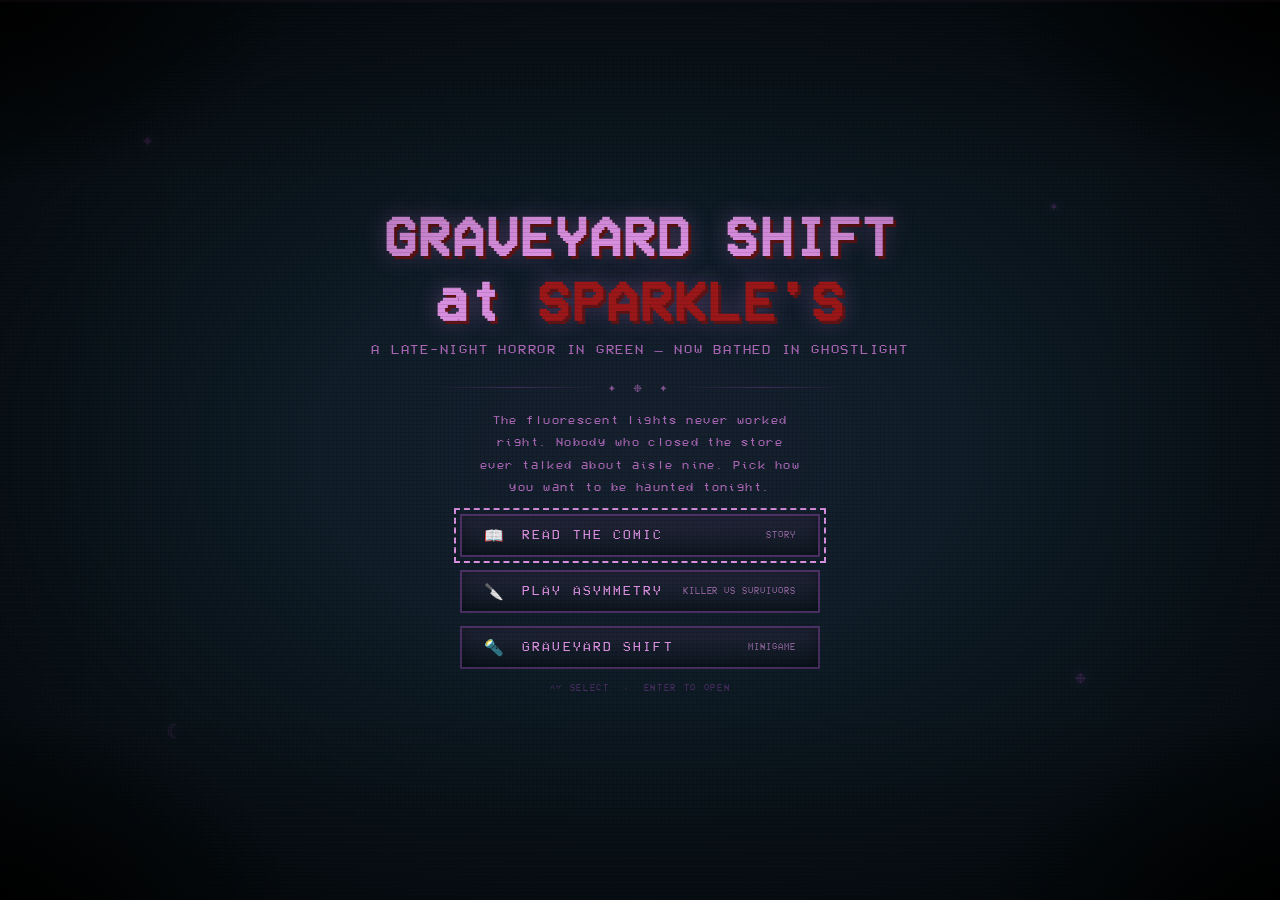
<file: index.html>
<!DOCTYPE html>
<html lang="en">
<head>
<meta charset="UTF-8">
<meta name="viewport" content="width=device-width, initial-scale=1.0">
<title>Graveyard Shift at Sparkle's</title>
<link rel="icon" href="data:image/svg+xml,<svg xmlns='http://www.w3.org/2000/svg' viewBox='0 0 16 16'><text y='14' font-size='14'>%F0%9F%92%80</text></svg>">
<link rel="stylesheet" href="style.css">
<style>
/* ── index landing: GSaS haunted-lavender twist ── */
.title-main {
  font-size: clamp(1.5rem, 5.2vw, 3.4rem);
  text-shadow: 3px 3px 0 var(--accent-dk), 0 0 22px rgba(var(--glow), 0.45);
  margin-bottom: 0.1em;
}
.title-main .spark { color: var(--accent); }
.title-sub { opacity: 0.85; margin-bottom: 0.4em; }
.tagline {
  font-family: var(--font);
  font-size: clamp(0.5rem, 1vw, 0.74rem);
  color: var(--gb2);
  letter-spacing: 0.12em;
  max-width: 46ch;
  line-height: 1.9;
  text-align: center;
  opacity: 0.78;
  margin-bottom: 0.4em;
  animation: fadein 1.6s ease both;
}

/* Menu of routes */
.menu {
  display: flex;
  flex-direction: column;
  gap: 0.85em;
  margin-top: 0.6em;
  width: min(86vw, 360px);
  animation: fadein 2s ease both;
}
.menu .gs-btn { justify-content: space-between; width: 100%; }
.menu .gs-btn .ico { font-size: 1.2em; }
.menu .gs-btn .lbl { flex: 1; text-align: left; margin-left: 0.6em; }

.footnote {
  margin-top: 1.6em;
  font-family: var(--font);
  font-size: clamp(0.4rem, 0.8vw, 0.58rem);
  color: var(--gb1);
  letter-spacing: 0.18em;
  text-transform: uppercase;
  opacity: 0.7;
  animation: fadein 2.4s ease both;
}
</style>
</head>
<body>

<div id="screen">
  <div class="gb-grid"></div>

  <!-- decorative frame corners -->
  <span class="corner tl"></span>
  <span class="corner tr"></span>
  <span class="corner bl"></span>
  <span class="corner br"></span>

  <!-- drifting decorative glyphs -->
  <span class="float-glyph" style="top:14%;left:11%;font-size:1.4rem;animation-delay:0s">✦</span>
  <span class="float-glyph" style="top:74%;left:84%;font-size:1.1rem;animation-delay:1.4s">❉</span>
  <span class="float-glyph" style="top:22%;left:82%;font-size:0.9rem;animation-delay:2.7s">✶</span>
  <span class="float-glyph" style="top:80%;left:13%;font-size:1.2rem;animation-delay:3.6s">☾</span>

  <div class="screen-content">
    <h1 class="title-main">GRAVEYARD&nbsp;SHIFT<br>at&nbsp;<span class="spark">SPARKLE'S</span></h1>
    <p class="title-sub">A late-night horror in green&nbsp;—&nbsp;now bathed in ghostlight</p>

    <div class="rune-divider">✦ ❉ ✦</div>

    <p class="tagline">The fluorescent lights never worked right. Nobody who closed the
      store ever talked about aisle nine. Pick how you want to be haunted tonight.</p>

    <nav class="menu">
      <a class="gs-btn" href="page1.html">
        <span class="ico">📖</span><span class="lbl">Read the Comic</span><span class="kbd-hint">STORY</span>
      </a>
      <a class="gs-btn" href="asymmetry.html">
        <span class="ico">🔪</span><span class="lbl">Play Asymmetry</span><span class="kbd-hint">KILLER vs SURVIVORS</span>
      </a>
      <a class="gs-btn" href="minigame.html">
        <span class="ico">🔦</span><span class="lbl">Graveyard Shift</span><span class="kbd-hint">MINIGAME</span>
      </a>
    </nav>

    <p class="footnote">↑↓ select &nbsp;·&nbsp; Enter to open</p>
  </div>

  <div class="crt-scanlines"></div>
  <div class="crt-vignette"></div>
  <div class="crt-bevel"></div>
  <div class="crt-corners"></div>
  <div class="crt-hline"></div>
</div>

<canvas id="debris-canvas"></canvas>
<div id="cursor-layer"></div>

<script src="main.js"></script>
<script>
/* Keyboard navigation for the menu — more user-friendly */
(function () {
  const items = Array.from(document.querySelectorAll('.menu .gs-btn'));
  if (!items.length) return;
  let idx = 0;
  function focus(i) {
    idx = (i + items.length) % items.length;
    items[idx].focus();
  }
  focus(0);
  document.addEventListener('keydown', e => {
    if (e.key === 'ArrowDown') { e.preventDefault(); focus(idx + 1); }
    else if (e.key === 'ArrowUp') { e.preventDefault(); focus(idx - 1); }
    else if (e.key === 'Enter') { const a = items[idx]; if (a) a.click(); }
  });
})();
</script>
</body>
</html>
</file>
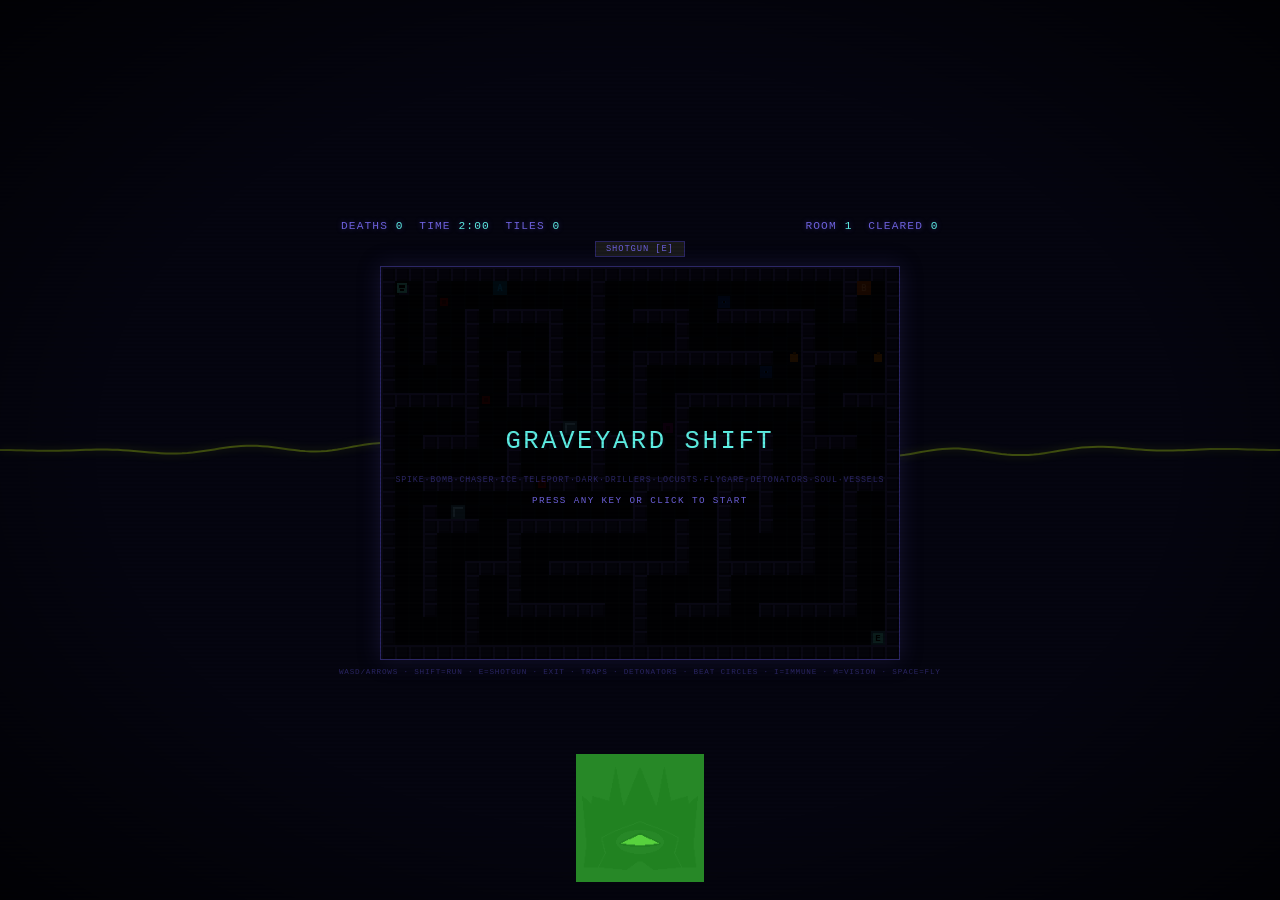
<file: minigame.html>
<!DOCTYPE html>
<html lang="en">
<head>
<meta charset="UTF-8">
<meta name="viewport" content="width=device-width, initial-scale=1.0">
<title>Graveyard Shift</title>
<link rel="icon" href="data:image/svg+xml,<svg xmlns='http://www.w3.org/2000/svg' viewBox='0 0 16 16'><text y='14' font-size='14'>%F0%9F%92%80</text></svg>">
<style>
:root {
  /* ── GoP neon-pixel twist: indigo + cyan glow on void black ── */
  --gb0:#07060f;--gb1:#2c2766;--gb2:#6f63e0;--gb3:#5ef0e6;--gb4:#b8eef0;
  --accent:#ff4fa3;--accent-dk:#7a1d4e;--glow:94,240,230;
  --font:'Courier New','Lucida Console',monospace;
}
*{box-sizing:border-box;margin:0;padding:0;}
body{background:#050510;overflow:hidden;width:100vw;height:100vh;display:flex;align-items:center;justify-content:center;user-select:none;}
#screen{position:relative;width:100vw;height:100vh;overflow:hidden;display:flex;align-items:center;justify-content:center;}
#game-wrap{position:relative;display:flex;flex-direction:column;align-items:center;gap:6px;z-index:5;}
#hud{width:100%;display:flex;justify-content:space-between;align-items:center;font-family:var(--font);font-size:clamp(0.45rem,1.1vw,0.7rem);letter-spacing:0.1em;color:var(--gb2);text-shadow:0 0 5px var(--gb1);padding:0 2px;}
#hud-left{display:flex;gap:1.4em;align-items:center;}
#hud-right{display:flex;gap:1.4em;}
#hud span{color:var(--gb3);}
#hud .danger{color:#ff4444!important;animation:pulse 0.5s ease-in-out infinite;}
#hud .dark-warn{color:#4488bb!important;animation:pulse 0.8s ease-in-out infinite;}
@keyframes pulse{0%,100%{opacity:1}50%{opacity:0.4}}
#top-bar{position:relative;width:100%;display:flex;justify-content:center;align-items:center;height:22px;}
#btn-shotgun{
  font-family:var(--font);font-size:0.55rem;letter-spacing:0.1em;
  background:#1a1a1a;color:var(--gb2);border:1px solid var(--gb1);
  padding:2px 10px;cursor:pointer;transition:background 0.15s,color 0.15s;
  text-transform:uppercase;
}
#btn-shotgun:hover{background:var(--gb1);color:#000;}
#btn-shotgun.active{background:var(--gb2);color:#000;box-shadow:0 0 8px var(--gb2);}
#canvas-wrap{position:relative;line-height:0;border:1px solid var(--gb1);box-shadow:0 0 20px rgba(44,39,102,0.4),inset 0 0 8px rgba(0,0,0,0.8);}
#game-canvas{display:block;image-rendering:pixelated;image-rendering:crisp-edges;cursor:none;}
#ui-layer{position:absolute;inset:0;pointer-events:none;overflow:visible;z-index:15;}
#overlay{position:absolute;inset:0;display:flex;flex-direction:column;align-items:center;justify-content:center;gap:0.8em;background:rgba(0,0,0,0.88);z-index:20;}
#overlay.hidden{display:none;}
#overlay-title{font-family:var(--font);font-size:clamp(0.8rem,2.5vw,1.6rem);color:var(--gb3);text-align:center;letter-spacing:0.1em;text-shadow:2px 2px 0 var(--gb0);line-height:1.3;}
#overlay-sub{font-family:var(--font);font-size:clamp(0.38rem,0.9vw,0.58rem);color:var(--gb2);letter-spacing:0.15em;text-transform:uppercase;animation:blink 1.1s step-end infinite;}
#overlay-stats{font-family:var(--font);font-size:clamp(0.35rem,0.8vw,0.52rem);color:var(--gb1);letter-spacing:0.1em;text-align:center;margin-top:0.3em;line-height:1.8;}
@keyframes blink{0%,100%{opacity:0.8}50%{opacity:0}}
#controls{font-family:var(--font);font-size:clamp(0.32rem,0.7vw,0.48rem);color:var(--gb1);letter-spacing:0.1em;text-align:center;line-height:1.7;}
.crt-scanlines{position:fixed;inset:0;pointer-events:none;z-index:50;background:repeating-linear-gradient(0deg,transparent,transparent 2px,rgba(0,0,0,0.08) 2px,rgba(0,0,0,0.08) 4px);}
.crt-vignette{position:fixed;inset:0;pointer-events:none;z-index:49;background:radial-gradient(ellipse at center,transparent 60%,rgba(0,0,0,0.7) 100%);}

/* ═══ BIG BOARD TIMER (< 1 minute warning) ═══ */
#board-timer{
  position:absolute;inset:0;display:flex;align-items:center;justify-content:center;
  pointer-events:none;z-index:18;opacity:0;transition:opacity 0.8s ease;
}
#board-timer.visible{opacity:1;}
#board-timer-text{
  font-family:var(--font);font-weight:bold;
  font-size:clamp(2.5rem,8vw,6rem);
  letter-spacing:0.08em;
  text-shadow:0 0 40px currentColor, 0 0 80px currentColor;
  mix-blend-mode:screen;
}

/* Detonators */
.detonator{position:fixed;z-index:30;font-family:var(--font);pointer-events:auto;}
.detonator-inner{
  background:#1a0000;border:2px solid #ff3300;color:#ff6600;
  padding:6px 10px;font-size:0.6rem;letter-spacing:0.1em;cursor:pointer;
  text-align:center;min-width:64px;transition:background 0.1s;
  box-shadow:0 0 10px rgba(255,50,0,0.4);
}
.detonator-inner:hover{background:#330000;}
.detonator-timer{font-size:1.1rem;font-weight:bold;color:#ff2200;display:block;margin-top:2px;}
.detonator-timer.urgent{color:#fff;animation:pulse 0.3s ease-in-out infinite;}

/* Magician */
#magician-wrap{position:fixed;z-index:40;pointer-events:none;}
#magician-canvas{display:block;image-rendering:pixelated;}
#speech-wrap{position:fixed;pointer-events:auto;z-index:41;}
.speech-bubble{
  background:#fff;border:3px solid #000;border-radius:10px;
  padding:8px 12px;font-family:var(--font);font-size:0.65rem;
  color:#000;max-width:260px;line-height:1.5;position:relative;
  box-shadow:4px 4px 0 #000;
}
.speech-bubble::after{content:'';position:absolute;bottom:-14px;left:20px;border:7px solid transparent;border-top-color:#000;}
.speech-bubble::before{content:'';position:absolute;bottom:-10px;left:22px;border:5px solid transparent;border-top-color:#fff;z-index:1;}
.speech-bubble.wrong-flash{background:#ffcccc;}
.speech-input{width:100%;border:2px solid #333;border-radius:4px;padding:3px 6px;font-family:var(--font);font-size:0.65rem;margin-top:6px;outline:none;}
.speech-input:focus{border-color:#0066cc;}
.speech-submit{margin-top:4px;padding:3px 8px;font-family:var(--font);font-size:0.6rem;background:#000;color:#fff;border:none;cursor:pointer;border-radius:3px;}
.speech-submit:hover{background:#333;}
.extra-bubble{
  position:fixed;background:#fff;border:2px solid #000;border-radius:8px;
  padding:5px 8px;font-family:var(--font);font-size:0.5rem;color:#000;
  pointer-events:none;z-index:42;animation:bubblePop 0.3s ease-out forwards;
}
@keyframes bubblePop{0%{transform:scale(0);opacity:0}60%{transform:scale(1.2)}100%{transform:scale(1);opacity:1}}

/* Floating speech ellipsis bubbles */
.speech-dot-bubble{
  position:fixed;background:#fff;border:2px solid #000;border-radius:50%;
  pointer-events:none;z-index:41;
}
@keyframes floatBob{
  0%{transform:translateY(0px);}
  50%{transform:translateY(-5px);}
  100%{transform:translateY(0px);}
}

/* Corrupter */
#corrupter-layer{position:fixed;inset:0;pointer-events:none;z-index:35;overflow:hidden;}
.corrupter{position:absolute;width:28px;height:28px;margin:-14px 0 0 -14px;pointer-events:none;border:2px solid #1a001a;box-shadow:inset -3px -3px 0 rgba(0,0,0,0.4);image-rendering:pixelated;}
.corr-eye{position:absolute;top:7px;width:5px;height:5px;background:#000;}

/* Shotgun cursor */
#shotgun-cursor{position:fixed;pointer-events:none;z-index:60;display:none;}

/* Wrong bubbles overlay */
#wrong-bubbles{position:fixed;inset:0;pointer-events:none;z-index:43;}

/* Waveform visualizer */
#waveform{position:fixed;left:0;top:50%;transform:translateY(-50%);width:100vw;height:38vh;pointer-events:none;z-index:0;opacity:0.5;}

/* Frame transform origin for camera bop/swing */
#game-wrap{will-change:transform;transform-origin:center center;}

/* ═══ HEALTH STATION HUD ═══ */
#health-station-wrap{
  position:fixed;
  bottom:18px;
  left:50%;
  transform:translateX(-50%);
  z-index:60;
  pointer-events:none;
  display:flex;
  flex-direction:column;
  align-items:center;
  /* Back sprite never bobs, handled via JS transform for swing-only */
}
#hs-canvas{
  display:block;
  image-rendering:pixelated;
  image-rendering:crisp-edges;
}

/* OSU beat circles */
.osu-circle{position:fixed;width:46px;height:46px;margin:-23px 0 0 -23px;pointer-events:auto;cursor:pointer;z-index:32;}
.osu-circle .osu-body{position:absolute;inset:0;border-radius:50%;border:3px solid #00e0ff;background:radial-gradient(circle,rgba(0,224,255,0.22),rgba(0,224,255,0.05));box-shadow:0 0 10px rgba(0,224,255,0.5);}
.osu-circle .osu-num{position:absolute;inset:0;display:flex;align-items:center;justify-content:center;font-family:var(--font);font-weight:bold;font-size:1rem;color:#aef6ff;text-shadow:0 0 4px #007a8a;}
.osu-circle .osu-approach{position:absolute;left:50%;top:50%;width:46px;height:46px;margin:-23px 0 0 -23px;border-radius:50%;border:3px solid #ffffff;opacity:0.9;}
.osu-circle.hit .osu-body{border-color:#7CFC00;box-shadow:0 0 16px #7CFC00;}
.osu-circle.miss .osu-body{border-color:#ff2200;box-shadow:0 0 16px #ff2200;}
@keyframes osuPop{0%{transform:scale(1);opacity:1}100%{transform:scale(1.6);opacity:0}}
.osu-circle.resolved{animation:osuPop 0.25s ease-out forwards;}

/* Rainbow overlay */
#rainbow-overlay{
  position:absolute;inset:0;pointer-events:none;z-index:16;
  opacity:0;transition:opacity 0.5s;mix-blend-mode:color;
}

/* Shadow Hands */
#shadow-hands-layer{
  position:fixed;inset:0;pointer-events:none;z-index:45;overflow:hidden;
}
#hand-left,#hand-right{
  position:absolute;
  top:50%;
  image-rendering:pixelated;
  image-rendering:crisp-edges;
  pointer-events:none;
  /* transform set by JS */
}
#hand-left{
  left:0;
  transform-origin:left center;
}
#hand-right{
  right:0;
  transform-origin:right center;
}
</style>
</head>
<body>
<canvas id="waveform"></canvas>
<div id="screen">
  <div id="game-wrap">
    <div id="hud">
      <div id="hud-left">
        <div>DEATHS&nbsp;<span id="hud-deaths">0</span></div>
        <div>TIME&nbsp;<span id="hud-time">2:00</span></div>
        <div>TILES&nbsp;<span id="hud-steps">0</span></div>
      </div>
      <div id="hud-right">
        <div id="hud-soul-status" style="display:none">SOUL</div>
        <div id="hud-dark-status" style="display:none">DARK&nbsp;<span id="hud-dark-time">0</span></div>
        <div>ROOM&nbsp;<span id="hud-room">1</span></div>
        <div>CLEARED&nbsp;<span id="hud-cleared">0</span></div>
      </div>
    </div>
    <div id="top-bar">
      <button id="btn-shotgun">SHOTGUN [E]</button>
    </div>
    <div id="canvas-wrap">
      <canvas id="game-canvas"></canvas>
      <div id="ui-layer"></div>
      <!-- Big board timer for <1 minute warning -->
      <div id="board-timer"><span id="board-timer-text">1:00</span></div>
      <!-- Rainbow overlay -->
      <canvas id="rainbow-overlay"></canvas>
      <div id="overlay">
        <div id="overlay-title">GRAVEYARD SHIFT</div>
        <div id="overlay-stats"></div>
        <div id="overlay-sub">PRESS ANY KEY OR CLICK TO START</div>
      </div>
    </div>
    <div id="controls">WASD/ARROWS · SHIFT=RUN · E=SHOTGUN · EXIT · TRAPS · DETONATORS · BEAT CIRCLES · I=IMMUNE · M=VISION · SPACE=FLY</div>
  </div>
  <div class="crt-scanlines"></div>
  <div class="crt-vignette"></div>
</div>

<!-- Health Station HUD (fixed, bottom center) -->
<div id="health-station-wrap">
  <canvas id="hs-canvas" width="128" height="128"></canvas>
</div>

<!-- Shadow Hands Layer -->
<div id="shadow-hands-layer">
  <img id="hand-left" src="Sprites/HandLeft.png" alt="">
  <img id="hand-right" src="Sprites/HandRIght.png" alt="">
</div>

<!-- Magician DOM -->
<div id="magician-wrap" style="display:none">
  <canvas id="magician-canvas" width="100" height="100"></canvas>
</div>
<div id="speech-wrap"></div>

<!-- Corrupter layer -->
<div id="corrupter-layer"></div>

<!-- Wrong bubbles layer -->
<div id="wrong-bubbles"></div>

<!-- Shotgun cursor -->
<canvas id="shotgun-cursor" width="96" height="96"></canvas>

<script>
(function(){
'use strict';

const DEBUG = true;
const LOG_PREFIX = '[GS]';
function dbg(...args){  if(DEBUG) console.debug(LOG_PREFIX,...args); }
function info(...args){ if(DEBUG) console.info(LOG_PREFIX,...args); }
function warn(...args){ console.warn(LOG_PREFIX,...args); }
function err(...args){  console.error(LOG_PREFIX,...args); }

dbg('Graveyard Shift initializing...');

/* ══ MUSIC ══ */
let musicTracks = [];
let musicIdx = 0;
let currentAudio = null;
let musicStarted = false;

async function fetchTrackList() {
  const candidates = [];
  for(let i=1;i<=20;i++){
    candidates.push(`music/${i}.mp3`);
    candidates.push(`music/${String(i).padStart(2,'0')}.mp3`);
  }
  const lmsNames = ['LMSAssault','LMSBrawler','LMSCommander','LMSEngineer','LMSEscapee','LMSGolfer','LMSMedic','LMSRecon','LMSSniper','LMSTrapmaker'];
  lmsNames.forEach(n => candidates.push(`music/${n}.mp3`));
  ['BM1','BM2','BM3','BM4','BM5','track1','track2','track3'].forEach(n=>{ candidates.push(`music/${n}.mp3`); });
  const seen = new Set();
  const unique = candidates.filter(c=>{ if(seen.has(c)) return false; seen.add(c); return true; });
  const valid = [];
  const checks = unique.map(async(url)=>{
    try{ const r = await fetch(url,{method:'HEAD'}); if(r.ok) valid.push(url); } catch(e){}
  });
  await Promise.all(checks);
  valid.sort((a,b)=>{ const na=a.split('/').pop(); const nb=b.split('/').pop(); return na.localeCompare(nb,undefined,{numeric:true}); });
  return valid;
}

async function initMusic(){
  if(musicStarted) return;
  musicStarted = true;
  if(audioCtx.state==='suspended') audioCtx.resume();
  musicTracks = await fetchTrackList();
  if(musicTracks.length===0) return;
  musicIdx = 0;
  playTrack(0);
}

function playTrack(i){
  if(i>=musicTracks.length){ if(musicTracks.length>0) playTrack(0); else currentAudio=null; return; }
  musicIdx = i;
  if(currentAudio){ currentAudio.onended=null; currentAudio.onerror=null; try{ currentAudio.pause(); }catch(e){} currentAudio.removeAttribute('src'); }
  const url = musicTracks[i];
  const a = new Audio(url);
  a.volume = 0.45; a.loop = false;
  let advanced=false;
  const advance=()=>{ if(advanced)return; advanced=true; a.onended=null; a.onerror=null; playTrack(i+1); };
  a.onended=()=>advance();
  a.onerror=()=>{ if(advanced)return; advance(); };
  currentAudio = a;
  activeTrackUrl = url;
  currentBPM = 120;
  cameraBeat.targetSwingAmt = 1.4;
  connectAnalyser(a);
  a.play().catch(e=>{});
  if(drumOnsets[url]===undefined) detectDrumOnsets(url);
}

/* ══ BPM / DRUM DETECTION ══ */
const audioCtx = new (window.AudioContext||window.webkitAudioContext)();
const drumOnsets = {};
let activeTrackUrl = null;
let currentBPM = 120;

const analyser = audioCtx.createAnalyser();
analyser.fftSize = 1024;
analyser.smoothingTimeConstant = 0.6;
analyser.connect(audioCtx.destination);
const waveformData = new Uint8Array(analyser.fftSize);
const mediaSources = new WeakSet();
function connectAnalyser(audioEl){
  if(mediaSources.has(audioEl)) return;
  try { const src = audioCtx.createMediaElementSource(audioEl); src.connect(analyser); mediaSources.add(audioEl); } catch(e){}
}

const cameraBeat = { swingPhase:0, swingAmt:0, targetSwingAmt:0, bobImpulse:0, zoomImpulse:0, bobAmt:0, zoomAmt:0 };

async function detectDrumOnsets(url){
  if(drumOnsets[url]==='pending') return;
  drumOnsets[url]='pending';
  try {
    const response = await fetch(url);
    const arrayBuffer = await response.arrayBuffer();
    const audioBuffer = await audioCtx.decodeAudioData(arrayBuffer);
    const sampleRate = audioBuffer.sampleRate;
    let mono;
    if(audioBuffer.numberOfChannels>=2){ const L=audioBuffer.getChannelData(0); const R=audioBuffer.getChannelData(1); mono=new Float32Array(L.length); for(let i=0;i<L.length;i++) mono[i]=(L[i]+R[i])*0.5; }
    else mono=audioBuffer.getChannelData(0).slice();
    const lpSize=Math.floor(sampleRate/200);
    const lp=new Float32Array(mono.length);
    let acc=0;
    for(let i=0;i<lpSize;i++) acc+=Math.abs(mono[i]);
    lp[0]=acc/lpSize;
    for(let i=1;i<mono.length-lpSize;i++){ acc+=Math.abs(mono[i+lpSize-1])-Math.abs(mono[i-1]); lp[i]=acc/lpSize; }
    const winSize=Math.floor(sampleRate*0.01);
    const energies=[];
    for(let i=0;i<lp.length-winSize;i+=winSize){ let e=0; for(let j=0;j<winSize;j++) e+=lp[i+j]*lp[i+j]; energies.push({e:e/winSize,t:i/sampleRate}); }
    const histLen=30, minGap=Math.floor(0.10/(winSize/sampleRate));
    const onsets=[]; let lastOnset=-999;
    for(let i=histLen;i<energies.length;i++){
      let avg=0,mx=0; for(let j=i-histLen;j<i;j++){avg+=energies[j].e;mx=Math.max(mx,energies[j].e);} avg/=histLen;
      const threshold=avg*1.55+mx*0.18;
      if(energies[i].e>threshold&&(i-lastOnset)>minGap){ onsets.push(energies[i].t); lastOnset=i; }
    }
    drumOnsets[url]=onsets;
    if(onsets.length>4){
      const iois=[]; for(let i=1;i<onsets.length;i++){ const d=onsets[i]-onsets[i-1]; if(d>0.2&&d<2.0) iois.push(d); }
      iois.sort((a,b)=>a-b);
      const medianIOI=iois[Math.floor(iois.length/2)]||0.5;
      let bpm=Math.round(60/medianIOI);
      while(bpm<60)bpm*=2; while(bpm>180)bpm/=2;
      if(url===activeTrackUrl) currentBPM=bpm;
    }
  } catch(e){ drumOnsets[url]=[]; }
}

const DRUM_LATENCY_OFFSET = -0.08;
function checkDrumHit(){
  if(!currentAudio||currentAudio.paused||!activeTrackUrl) return false;
  const onsets=drumOnsets[activeTrackUrl];
  if(!onsets||!onsets.length) return false;
  const t=currentAudio.currentTime - DRUM_LATENCY_OFFSET;
  const tolerance=0.055;
  let lo=0,hi=onsets.length-1;
  while(lo<hi){ const mid=(lo+hi)>>1; if(onsets[mid]<t-tolerance) lo=mid+1; else hi=mid; }
  return Math.abs(onsets[lo]-t)<tolerance;
}

function updateCameraBeat(dt){
  const beatsPerSec=(currentBPM||120)/60;
  cameraBeat.swingPhase=(cameraBeat.swingPhase+beatsPerSec*dt)%(Math.PI*2);
  const k=1-Math.exp(-3*dt);
  cameraBeat.swingAmt+=(cameraBeat.targetSwingAmt-cameraBeat.swingAmt)*k;
  if(checkDrumHit()){ cameraBeat.bobImpulse=8; cameraBeat.zoomImpulse=0.02; }
  const decayK=1-Math.exp(-18*dt);
  cameraBeat.bobAmt+=(cameraBeat.bobImpulse-cameraBeat.bobAmt)*decayK;
  cameraBeat.zoomAmt+=(cameraBeat.zoomImpulse-cameraBeat.zoomAmt)*decayK;
  cameraBeat.bobImpulse*=Math.exp(-22*dt);
  cameraBeat.zoomImpulse*=Math.exp(-22*dt);
}

const gameWrap=document.getElementById('game-wrap');
function applyCameraTransform(){
  const bob=cameraBeat.bobAmt;
  const swing=Math.sin(cameraBeat.swingPhase)*cameraBeat.swingAmt*0.9;
  const zoom=1+cameraBeat.zoomAmt;
  gameWrap.style.transform=`translateY(${bob.toFixed(2)}px) rotate(${swing.toFixed(3)}deg) scale(${zoom.toFixed(4)})`;
}

/* ══ WAVEFORM VISUALIZER ══ */
const waveCanvas=document.getElementById('waveform');
const waveCtx=waveCanvas.getContext('2d');
function resizeWaveform(){ waveCanvas.width=window.innerWidth; waveCanvas.height=Math.round(window.innerHeight*0.38); }
resizeWaveform();
window.addEventListener('resize',resizeWaveform);
let waveSynthPhase=0;
function drawWaveform(dt){
  const W=waveCanvas.width,H=waveCanvas.height,mid=H/2;
  waveCtx.clearRect(0,0,W,H);
  let live=false;
  if(currentAudio&&!currentAudio.paused&&audioCtx.state==='running'){
    analyser.getByteTimeDomainData(waveformData);
    for(let i=0;i<waveformData.length;i++){ if(waveformData[i]!==128){ live=true; break; } }
  }
  waveSynthPhase=(waveSynthPhase+dt*0.004)%(Math.PI*2);
  const beat=cameraBeat.bobAmt*0.12+cameraBeat.swingAmt*0.18;
  waveCtx.lineWidth=2;
  waveCtx.strokeStyle='rgba(139,172,15,0.85)';
  waveCtx.shadowColor='rgba(139,172,15,0.7)';
  waveCtx.shadowBlur=8;
  waveCtx.beginPath();
  const N=live?waveformData.length:240;
  for(let i=0;i<N;i++){
    const x=(i/(N-1))*W;
    let y;
    if(live){ y=mid+((waveformData[i]-128)/128)*(mid*0.92); }
    else{ const t=i/(N-1); const env=Math.sin(t*Math.PI); y=mid+Math.sin(t*Math.PI*2*9+waveSynthPhase*6)*env*(6+beat*9)+Math.sin(t*Math.PI*2*3-waveSynthPhase*3)*env*(4+beat*6); }
    if(i===0)waveCtx.moveTo(x,y); else waveCtx.lineTo(x,y);
  }
  waveCtx.stroke(); waveCtx.shadowBlur=0;
}

/* ══ PALETTE ══ */
const C={
  bg:'#050510',floor:'#0a0916',floorAlt:'#0c0b1a',
  wall:'#2c2766',wallHi:'#4a3fa0',wallShadow:'#18143a',
  exit:'#5ef0e6',exitDim:'#2a6a8a',
  player:'#5ef0e6',playerShadow:'#2c2766',hurt:'#ff6666',
  grid:'rgba(94,240,230,0.07)',
  spike:'#8b0000',spikeArmed:'#ff2222',spikeHi:'#ff5555',
  bomb:'#cc6600',bombArmed:'#ffaa00',bombFlash:'#ffffff',
  chaser:'#660066',chaserArmed:'#cc00cc',chaserEnemy:'#ff00ff',
  ice:'#4488bb',iceHi:'#88ccff',
  teleA:'#005588',teleB:'#cc4400',teleHi:'#00aaff',teleBHi:'#ff8844',
  dark:'#001133',darkHi:'#0033aa',
  driller:'#8b4500',drillerHi:'#ff8c00',
  locust:'#226622',locustCharge:'#44aa44',locustSpin:'#88ff88',
  flygare:'#224488',flygareFlying:'#44aaff',
};

/* ══ SIZING ══ */
const TILE=14,COLS=37,ROWS=29;
function computeScale(mCols,mRows){
  const W=mCols*TILE,H=mRows*TILE;
  return Math.max(1,Math.min(Math.floor((window.innerWidth*0.92)/W),Math.floor((window.innerHeight*0.80)/H),3));
}
const canvas=document.getElementById('game-canvas');
const ctx=canvas.getContext('2d');
ctx.imageSmoothingEnabled=false;
let canvasScale=1, canvasOffX=0, canvasOffY=0;

function updateCanvasOffset(){
  const rect=canvas.getBoundingClientRect();
  canvasOffX=rect.left; canvasOffY=rect.top;
  canvasScale=rect.width/(mazeData?mazeData.mapCols*TILE:COLS*TILE);
}

/* ══ PRNG ══ */
function makePRNG(seed){
  let s=(seed^0xdeadbeef)>>>0;
  return function(){ s+=0x6D2B79F5; let t=s; t=Math.imul(t^(t>>>15),t|1); t^=t+Math.imul(t^(t>>>7),t|61); return((t^(t>>>14))>>>0)/4294967296; };
}
function shuffle(arr,rand){ for(let i=arr.length-1;i>0;i--){const j=Math.floor(rand()*(i+1));[arr[i],arr[j]]=[arr[j],arr[i]];} return arr; }

/* ══ BFS ══ */
function bfsDistMap(grid,mapRows,mapCols,startC,startR){
  const dist=Array.from({length:mapRows},()=>new Array(mapCols).fill(-1));
  const q=[{c:startC,r:startR}]; dist[startR][startC]=0; let qi=0;
  while(qi<q.length){ const{c,r}=q[qi++]; const d=dist[r][c]; for(const[dc,dr]of[[1,0],[-1,0],[0,1],[0,-1]]){ const nc=c+dc,nr=r+dr; if(nc<0||nc>=mapCols||nr<0||nr>=mapRows)continue; if(grid[nr][nc])continue; if(dist[nr][nc]!==-1)continue; dist[nr][nc]=d+1; q.push({c:nc,r:nr}); } }
  return dist;
}
function bfsPath(dist,mapRows,mapCols,startC,startR,endC,endR){
  if(dist[endR][endC]===-1) return [];
  const path=[]; let c=endC,r=endR;
  while(c!==startC||r!==startR){ path.unshift({c,r}); const d=dist[r][c]; let moved=false; for(const[dc,dr]of[[1,0],[-1,0],[0,1],[0,-1]]){ const nc=c+dc,nr=r+dr; if(nc<0||nc>=mapCols||nr<0||nr>=mapRows)continue; if(dist[nr][nc]===d-1){c=nc;r=nr;moved=true;break;} } if(!moved)break; }
  return path;
}

/* ══ MAZE ══ */
function generateMaze(roomIdx){
  const seed=(roomIdx*0x9e3779b9+0x13371337)>>>0;
  const rand=makePRNG(seed);
  const corridorW=roomIdx===0?2:1;
  const extraLoops=Math.min(4+roomIdx*2,18);
  const cellsX=Math.floor((COLS-1)/(corridorW+1));
  const cellsY=Math.floor((ROWS-1)/(corridorW+1));
  const mCols=cellsX*(corridorW+1)+1;
  const mRows=cellsY*(corridorW+1)+1;
  const grid=Array.from({length:mRows},()=>new Array(mCols).fill(true));
  function cellOrigin(cx,cy){return{tc:cx*(corridorW+1)+1,tr:cy*(corridorW+1)+1};}
  function carveCell(cx,cy){const{tc,tr}=cellOrigin(cx,cy);for(let dr=0;dr<corridorW;dr++)for(let dc=0;dc<corridorW;dc++)grid[tr+dr][tc+dc]=false;}
  function carvePassage(cx1,cy1,cx2,cy2){
    const{tc:tc1,tr:tr1}=cellOrigin(cx1,cy1);const{tc:tc2,tr:tr2}=cellOrigin(cx2,cy2);
    const dc=tc2-tc1,dr=tr2-tr1;
    const wc=tc1+(dc>0?corridorW:dc<0?-1:0); const wr=tr1+(dr>0?corridorW:dr<0?-1:0);
    const wallW=dc!==0?1:corridorW,wallH=dr!==0?1:corridorW;
    for(let dr2=0;dr2<wallH;dr2++)for(let dc2=0;dc2<wallW;dc2++)grid[wr+dr2][wc+dc2]=false;
  }
  const visited=Array.from({length:cellsY},()=>new Array(cellsX).fill(false));
  function backtrack(cx,cy){ visited[cy][cx]=true;carveCell(cx,cy); const dirs=shuffle([[1,0],[-1,0],[0,1],[0,-1]],rand); for(const[dx,dy]of dirs){const nx=cx+dx,ny=cy+dy;if(nx>=0&&nx<cellsX&&ny>=0&&ny<cellsY&&!visited[ny][nx]){carvePassage(cx,cy,nx,ny);backtrack(nx,ny);}}}
  backtrack(0,0);
  let loopsAdded=0;
  for(let attempt=0;attempt<1000&&loopsAdded<extraLoops;attempt++){
    const r=1+Math.floor(rand()*(mRows-2)),c=1+Math.floor(rand()*(mCols-2));
    if(!grid[r][c])continue;
    const hOk=c>0&&c<mCols-1&&!grid[r][c-1]&&!grid[r][c+1];
    const vOk=r>0&&r<mRows-1&&!grid[r-1][c]&&!grid[r+1][c];
    if(hOk||vOk){grid[r][c]=false;loopsAdded++;}
  }
  const{tc:stc,tr:str}=cellOrigin(0,0);
  const{tc:etc,tr:etr}=cellOrigin(cellsX-1,cellsY-1);
  const startPos={c:stc,r:str};
  const exitPos={c:etc+corridorW-1,r:etr+corridorW-1};
  const distFromStart=bfsDistMap(grid,mRows,mCols,startPos.c,startPos.r);
  const distFromExit=bfsDistMap(grid,mRows,mCols,exitPos.c,exitPos.r);
  const mainPath=bfsPath(distFromStart,mRows,mCols,startPos.c,startPos.r,exitPos.c,exitPos.r);
  const mainPathSet=new Set(mainPath.map(p=>`${p.c},${p.r}`));
  function floorNeighborCount(r,c){let n=0;if(r>0&&!grid[r-1][c])n++;if(r<mRows-1&&!grid[r+1][c])n++;if(c>0&&!grid[r][c-1])n++;if(c<mCols-1&&!grid[r][c+1])n++;return n;}
  const deadEnds=[];
  for(let r=1;r<mRows-1;r++)for(let c=1;c<mCols-1;c++)if(!grid[r][c]&&floorNeighborCount(r,c)===1){if((r===str&&c===stc)||(r===etr&&c===etc))continue;deadEnds.push({r,c});}
  const allFloor=[];
  for(let r=1;r<mRows-1;r++)for(let c=1;c<mCols-1;c++){if(!grid[r][c]){const ds=Math.abs(r-str)+Math.abs(c-stc),de=Math.abs(r-etr)+Math.abs(c-etc);if(ds>3&&de>3)allFloor.push({r,c});}}
  return{grid,mapRows:mRows,mapCols:mCols,startPos,exitPos,deadEnds,allFloor,rand,corridorW,distFromStart,distFromExit,mainPath,mainPathSet,mRows,mCols};
}

/* ══ TRAPS SPAWN ══ */
function spawnTraps(mazeData,roomIdx){
  const{allFloor,deadEnds,rand,mainPathSet}=mazeData;
  const diff=Math.min(roomIdx/3,1.0);
  const chokeTiles=[],ambushTiles=[],generalTiles=[];
  for(const t of allFloor){
    const key=`${t.c},${t.r}`;
    if(mainPathSet.has(key)){chokeTiles.push(t);}
    else{let adj=false;for(const[dc,dr]of[[1,0],[-1,0],[0,1],[0,-1]])if(mainPathSet.has(`${t.c+dc},${t.r+dr}`)){adj=true;break;}if(adj)ambushTiles.push(t);else generalTiles.push(t);}
  }
  const sc=shuffle([...chokeTiles],rand),sa=shuffle([...ambushTiles],rand),sg=shuffle([...generalTiles],rand);
  let ci=0,ai=0,gi=0;
  const takeC=(n)=>{const r=[];for(let i=0;i<n&&ci<sc.length;i++,ci++)r.push({...sc[ci]});return r;};
  const takeA=(n)=>{const r=[];for(let i=0;i<n&&ai<sa.length;i++,ai++)r.push({...sa[ai]});return r;};
  const takeG=(n)=>{const r=[];for(let i=0;i<n&&gi<sg.length;i++,gi++)r.push({...sg[gi]});return r;};
  const cnt=(base,bonus)=>base+Math.round(bonus*diff);
  const traps=[]; const used=new Set();
  function place(tiles,type,extra={}){for(const pos of tiles){const k=`${pos.c},${pos.r}`;if(used.has(k))continue;used.add(k);traps.push({type,r:pos.r,c:pos.c,state:'idle',timer:0,...extra});}}
  place(takeC(cnt(3,6)),'spike');
  place(takeC(cnt(2,4)),'dark');
  place(takeA(cnt(2,4)),'bomb');
  place(takeA(cnt(1,3)),'chaser');
  place(takeG(cnt(2,5)),'ice');
  const teleDeads=shuffle([...deadEnds],rand);
  const telePool=[...teleDeads,...generalTiles.filter(t=>!used.has(`${t.c},${t.r}`))];
  const teleCount=cnt(1,3); let tpIdx=0;
  for(let i=0;i<teleCount;i++){
    let found=false;
    for(let a=0;a<telePool.length&&!found;a++){
      const pa=telePool[a]; if(used.has(`${pa.c},${pa.r}`))continue;
      for(let b=a+1;b<telePool.length&&!found;b++){
        const pb=telePool[b]; if(used.has(`${pb.c},${pb.r}`))continue;
        if(Math.abs(pa.c-pb.c)+Math.abs(pa.r-pb.r)>=25){
          const pid='tp_'+tpIdx++;
          used.add(`${pa.c},${pa.r}`);used.add(`${pb.c},${pb.r}`);
          traps.push({type:'teleA',r:pa.r,c:pa.c,state:'idle',pairId:pid,linkedR:pb.r,linkedC:pb.c,cooldown:0});
          traps.push({type:'teleB',r:pb.r,c:pb.c,state:'idle',pairId:pid,linkedR:pa.r,linkedC:pa.c,cooldown:0});
          found=true;
        }
      }
    }
  }
  return traps;
}

/* ══ GLOBAL STATE ══ */
let currentLevel=0,globalDeaths=0,globalCleared=0;
let mazeData,traps,enemies,drillerEnemies,locustEnemies,flygareEnemies;
let gameState='idle';
const BASE_TIME=120000,CLEAR_BONUS=30000;
const SPIKE_DELAY=450;
const BOMB_DELAY=3000;
const CHASER_DELAY=2000;
const TELE_COOLDOWN=1000;
let timeLeft=BASE_TIME;
const PLAYER_SIZE=TILE-4,BASE_SPEED=1.5,HALF=(PLAYER_SIZE/2)|0;
let px,py,hurtTimer,tilesTraversed;
let iceDir=null,lastTileC=-1,lastTileR=-1;
let darkTimer=0,darkSlowStack=0,darkVisualTimer=0;
const DARK_DURATION=10000,DARK_FADE=20000,FOG_RADIUS=3;
let debugImmune=false,debugVision=false,debugFly=false;
let exitFlicker=0,trapAnimT=0;
let lastT=performance.now();

let enemySpawnMultiplier = 1.0;

/* ══ RAINBOW STACK SYSTEM ══ */
let rainbowStacks = 0;
let rainbowHue = 0;
let rainbowAnimT = 0;
let stageStartTime = 0;
const RAINBOW_WIN_THRESHOLD = 30000;
const rainbowCanvas = document.getElementById('rainbow-overlay');
const rainbowCtx = rainbowCanvas.getContext('2d');

function updateRainbowCanvas(){
  const w = canvas.offsetWidth || canvas.width;
  const h = canvas.offsetHeight || canvas.height;
  rainbowCanvas.width = w; rainbowCanvas.height = h;
  rainbowCanvas.style.width = w+'px'; rainbowCanvas.style.height = h+'px';
}

function updateRainbow(dt){
  if(rainbowStacks <= 0) {
    rainbowCanvas.style.opacity = '0';
    return;
  }
  rainbowAnimT += dt * 0.002;
  rainbowHue = (rainbowHue + dt * 0.3) % 360;
  const opacity = Math.min(rainbowStacks * 0.12, 0.75);
  rainbowCanvas.style.opacity = opacity.toFixed(3);
  const w = rainbowCanvas.width, h = rainbowCanvas.height;
  if(!w || !h) return;
  rainbowCtx.clearRect(0,0,w,h);
  const grad = rainbowCtx.createLinearGradient(
    w * Math.cos(rainbowAnimT) * 0.5 + w*0.5, 0,
    w - w * Math.cos(rainbowAnimT) * 0.5 + w*0.5, h
  );
  for(let i=0; i<=12; i++){
    const hue = (rainbowHue + i*30) % 360;
    grad.addColorStop(i/12, `hsla(${hue},100%,65%,1)`);
  }
  rainbowCtx.fillStyle = grad;
  rainbowCtx.fillRect(0,0,w,h);
}

/* ══ BIG BOARD TIMER ══ */
const boardTimerEl = document.getElementById('board-timer');
const boardTimerText = document.getElementById('board-timer-text');
const hudTimeEl = document.getElementById('hud-time');

function updateBoardTimer(){
  const secs = Math.max(0, Math.ceil(timeLeft/1000));
  const underMinute = timeLeft < 60000;
  hudTimeEl.style.transition = 'opacity 0.8s';
  hudTimeEl.style.opacity = underMinute ? '0' : '1';
  if(underMinute){
    boardTimerEl.classList.add('visible');
    const m2 = Math.floor(secs/60);
    const s2 = String(secs%60).padStart(2,'0');
    boardTimerText.textContent = m2+':'+s2;
    const ratio = 1 - (timeLeft / 60000);
    const r = Math.round(180 + ratio * 75);
    const g = Math.round(180 * (1-ratio));
    const b = Math.round(100 * (1-ratio));
    const alpha = 0.08 + ratio * 0.92;
    boardTimerText.style.color = `rgba(${r},${g},${b},${alpha})`;
    const glowR = Math.round(255*ratio);
    const glowG = Math.round(80*(1-ratio));
    boardTimerText.style.textShadow = `0 0 40px rgba(${glowR},${glowG},0,${alpha*0.8}), 0 0 80px rgba(${glowR},0,0,${alpha*0.4})`;
  } else {
    boardTimerEl.classList.remove('visible');
  }
  hudTimeEl.className = timeLeft<20000?'danger':'';
}

/* ══ SOUL / VESSEL STATE ══ */
let playerMode='embodied';
let vessels=[];

/* ══ LOG DARK SPEED ══ */
function getDarkSpeedMult(){
  if(darkSlowStack<=0||darkTimer<=0)return 1.0;
  const penalty=Math.log(1+darkSlowStack)/Math.log(2)*0.20;
  return Math.max(0.10,1.0-penalty);
}
function getEnemyFogSlowMult(ec,er){
  if(darkTimer<=0)return 1.0;
  const pc2=playerTileC(),pr2=playerTileR();
  if(Math.abs(ec-pc2)<=FOG_RADIUS&&Math.abs(er-pr2)<=FOG_RADIUS)return 1.0;
  const penalty=Math.log(1+darkSlowStack)/Math.log(2)*0.20;
  return Math.max(0.2,1.0-penalty);
}
function enemyShouldWander(ec,er){
  if(darkTimer<=0)return false;
  const pc2=playerTileC(),pr2=playerTileR();
  return!(Math.abs(ec-pc2)<=FOG_RADIUS&&Math.abs(er-pr2)<=FOG_RADIUS);
}

/* ══ CANVAS RESIZE ══ */
function resizeCanvas(mCols,mRows){
  const W=mCols*TILE,H=mRows*TILE;
  canvas.width=W; canvas.height=H;
  const sc=computeScale(mCols,mRows);
  canvas.style.width=W*sc+'px'; canvas.style.height=H*sc+'px';
  setTimeout(()=>{ updateCanvasOffset(); updateRainbowCanvas(); },50);
}

/* ══ LOAD LEVEL ══ */
function loadLevel(idx){
  mazeData=generateMaze(idx);
  resizeCanvas(mazeData.mapCols,mazeData.mapRows);
  traps=spawnTraps(mazeData,idx);
  enemies=[]; drillerEnemies=[]; locustEnemies=[]; flygareEnemies=[];

  const drillerCount=Math.ceil(Math.floor(globalCleared/5)*enemySpawnMultiplier);
  if(drillerCount>0) spawnDrillersOnPath(drillerCount);

  const locustCount=Math.ceil(Math.floor(globalCleared/2)*enemySpawnMultiplier);
  if(locustCount>0) spawnLocusts(locustCount);

  const flygareCount=Math.ceil(Math.floor(globalCleared/3)*enemySpawnMultiplier);
  if(flygareCount>0) spawnFlygare(flygareCount);

  detonatorTimer=15000+Math.random()*15000;
  stageStartTime = performance.now();
}

function isWall(c,r){const{grid,mapRows,mapCols}=mazeData;if(r<0||r>=mapRows||c<0||c>=mapCols)return true;return grid[r][c];}
function setWall(c,r,val){
  if(!mazeData||r<0||r>=mazeData.mapRows||c<0||c>=mazeData.mapCols)return;
  mazeData.grid[r][c]=val;
}

/* ══ DRILLER SPAWN ══ */
function spawnDrillersOnPath(count){
  const{mainPath}=mazeData;
  if(!mainPath.length)return;
  const startIdx=Math.floor(mainPath.length*0.60);
  const segment=mainPath.slice(startIdx);
  const spacing=Math.max(1,Math.floor(segment.length/count));
  for(let i=0;i<count&&i*spacing<segment.length;i++){
    const tile=segment[Math.min(i*spacing,segment.length-1)];
    drillerEnemies.push({x:tile.c*TILE+TILE/2,y:tile.r*TILE+TILE/2,c:tile.c,r:tile.r,dead:false,hp:3,moveTimer:0,MOVE_INTERVAL:600,drilling:false,drillTimer:0,drillC:0,drillR:0,targetC:tile.c,targetR:tile.r,headingToTP:false,tpTarget:null,tpCheckTimer:2000});
  }
}

/* ══ LOCUST SPAWN ══ */
function spawnLocusts(count){
  const{allFloor,distFromStart}=mazeData;
  const spawnable=allFloor.filter(t=>distFromStart[t.r][t.c]>10);
  if(spawnable.length===0)return;
  const pool=shuffle([...spawnable],makePRNG(currentLevel*777+count));
  for(let i=0;i<count&&i<pool.length;i++){
    const tile=pool[i];
    locustEnemies.push({x:tile.c*TILE+TILE/2,y:tile.r*TILE+TILE/2,c:tile.c,r:tile.r,dead:false,hp:5,state:'idle',chargeTimer:0,CHARGE_DURATION:3000,spinDir:0,spinTilesLeft:0,spinSpeed:14,lockedRow:0,animT:0,idleMoveTimer:500,spinStartX:0,spinElapsed:0,spinTotalPx:0,spinDoneX:0,headingToTP:false,tpTarget:null});
  }
}

/* ══ FLYGARE SPAWN ══ */
function spawnFlygare(count){
  const{allFloor}=mazeData;
  if(allFloor.length===0)return;
  const pool=shuffle([...allFloor],makePRNG(currentLevel*999+count));
  for(let i=0;i<count&&i<pool.length;i++){
    const tile=pool[i];
    flygareEnemies.push({x:tile.c*TILE+TILE/2,y:tile.r*TILE+TILE/2,c:tile.c,r:tile.r,dead:false,hp:2,flying:false,flyTimer:0,FLY_DURATION:4000,cooldownTimer:0,COOLDOWN_DURATION:6000,flyCheckTimer:0,dx:0,dy:0,pathTimer:0,lifetime:0,path:null,pathIdx:0});
  }
}

/* ══ VESSELS ══ */
function spawnVessels(){
  vessels=[];
  const{allFloor}=mazeData;
  if(!allFloor.length)return;
  const pool=shuffle([...allFloor],makePRNG(currentLevel*555+globalDeaths));
  const count=3;
  for(let i=0;i<count&&i<pool.length;i++){
    const t=pool[i];
    vessels.push({c:t.c,r:t.r,x:t.c*TILE+TILE/2,y:t.r*TILE+TILE/2});
  }
}

/* ══ PLAYER ══ */
function resetPlayer(){
  const{startPos}=mazeData;
  px=startPos.c*TILE+TILE/2; py=startPos.r*TILE+TILE/2;
  hurtTimer=0; iceDir=null; lastTileC=-1; lastTileR=-1;
  darkTimer=0; darkSlowStack=0; darkVisualTimer=0;
  playerMode='embodied'; vessels=[];
}

/* ══ INPUT ══ */
const keys={};
window.addEventListener('keydown',e=>{
  keys[e.code]=true;
  if(e.code==='KeyI'){debugImmune=!debugImmune;}
  else if(e.code==='KeyM'){debugVision=!debugVision;}
  else if(e.code==='Space'){debugFly=!debugFly;e.preventDefault();}
  else if(e.code==='KeyE'){
    // Toggle shotgun with E key
    shotgunActive=!shotgunActive;
    updateShotgunVisibility();
  }
  if(gameState==='idle'||gameState==='gameover'||gameState==='won')startGame();
});
window.addEventListener('keyup',e=>{keys[e.code]=false;});
let touchStart=null;
canvas.addEventListener('touchstart',e=>{touchStart={x:e.touches[0].clientX,y:e.touches[0].clientY};if(gameState!=='playing')startGame();},{passive:true});
canvas.addEventListener('touchmove',e=>{if(!touchStart)return;const dx=e.touches[0].clientX-touchStart.x,dy=e.touches[0].clientY-touchStart.y;keys['ArrowLeft']=dx<-14;keys['ArrowRight']=dx>14;keys['ArrowUp']=dy<-14;keys['ArrowDown']=dy>14;e.preventDefault();},{passive:false});
canvas.addEventListener('touchend',()=>{keys['ArrowLeft']=keys['ArrowRight']=keys['ArrowUp']=keys['ArrowDown']=false;touchStart=null;},{passive:true});
canvas.addEventListener('click',()=>{if(gameState!=='playing')startGame();});

/* ══ GAME LIFECYCLE ══ */
function startGame(){
  initMusic();
  cameraBeat.targetSwingAmt=Math.max(cameraBeat.targetSwingAmt,1.0);
  loadLevel(currentLevel);
  resetPlayer();
  playerMode='embodied'; vessels=[];
  tilesTraversed=0;
  if(gameState==='idle')timeLeft=BASE_TIME;
  gameState='playing';
  hideOverlay();
  updateHUD();
  clearDetonators();
  clearOsu(); osuTimer=4000+Math.random()*2000;
  stamina=STAMINA_MAX; staminaCooldown=false;
  updateShotgunVisibility();
  if(globalCleared>=5) startCorrupterSystem();
  updateRainbowCanvas();
}

function killPlayer(reason){
  if(debugImmune)return;
  if(reason==='SOUL_CAUGHT'||reason==='CURSOR_CAUGHT'){
    timeLeft=Math.max(1000,timeLeft-30000);
    globalDeaths++;
    playerMode='embodied'; vessels=[];
    currentLevel=0; globalCleared=0;
    darkTimer=0; darkSlowStack=0; darkVisualTimer=0;
    enemySpawnMultiplier = Math.min(enemySpawnMultiplier * 1.5, 8.0);
    clearDetonators(); clearMagician(); clearCorrupters(); clearOsu();
    gameState='gameover';
    showOverlay(reason==='SOUL_CAUGHT'?'SOUL CONSUMED':'CURSOR CONSUMED',[`DEATHS: ${globalDeaths}`,'PRESS ANY KEY TO RESTART']);
    return;
  }
  if(playerMode==='embodied'){
    globalDeaths++;
    timeLeft=Math.max(1000,timeLeft-30000);
    playerMode='soul';
    iceDir=null; hurtTimer=0;
    spawnVessels();
    updateHUD();
  }
}

function clearRoom(){
  // Check rainbow: did we win in < 30s?
  const elapsed = performance.now() - stageStartTime;
  if(elapsed < RAINBOW_WIN_THRESHOLD){
    rainbowStacks++;
    info(`Rainbow stack! now ${rainbowStacks} (won in ${(elapsed/1000).toFixed(1)}s)`);
    flashScreen('#ffff00',0.2,300);
  } else {
    // More than 30s: reduce 2 stacks
    if(rainbowStacks >= 2){
      rainbowStacks -= 2;
      info(`Rainbow -2 stacks (won in ${(elapsed/1000).toFixed(1)}s), now ${rainbowStacks}`);
    } else if(rainbowStacks === 1){
      rainbowStacks = 0;
      info(`Rainbow -2 stacks (clamped), now 0`);
    }
  }

  globalCleared++; timeLeft+=CLEAR_BONUS; currentLevel++;
  darkTimer=0; darkSlowStack=0; darkVisualTimer=0;
  playerMode='embodied'; vessels=[];
  gameState='won';
  clearDetonators(); clearMagician(); clearCorrupters(); clearOsu();
  // Trigger shadow hands if eligible
  if(globalCleared >= 6) triggerShadowHands();
  showOverlay(`ROOM ${currentLevel} CLEARED`,[`CLEARED: ${globalCleared}`,'+30 SECONDS','PRESS ANY KEY TO CONTINUE']);
}

/* ══ COLLISION ══ */
function resolveAxis(posX,posY,vel,axis){
  const nx=axis==='x'?posX+vel:posX,ny=axis==='y'?posY+vel:posY;
  const left=Math.floor((nx-HALF)/TILE),right=Math.floor((nx+HALF-0.1)/TILE);
  const top=Math.floor((ny-HALF)/TILE),bottom=Math.floor((ny+HALF-0.1)/TILE);
  let hit=false;
  outer:for(let r=top;r<=bottom;r++)for(let c=left;c<=right;c++)if(isWall(c,r)){hit=true;break outer;}
  if(!hit)return{val:axis==='x'?nx:ny,hit:false};
  if(axis==='x'){const v=vel>0?right*TILE-HALF-0.5:(left+1)*TILE+HALF+0.5;return{val:v,hit:true};}
  else{const v=vel>0?bottom*TILE-HALF-0.5:(top+1)*TILE+HALF+0.5;return{val:v,hit:true};}
}
function checkExit(){
  const{exitPos}=mazeData;
  const ec=exitPos.c*TILE+TILE/2,er=exitPos.r*TILE+TILE/2;
  return Math.abs(px-ec)+Math.abs(py-er)<TILE*0.85;
}
function playerTileC(){return Math.floor(px/TILE);}
function playerTileR(){return Math.floor(py/TILE);}

/* ══ TELEPORTER HELPER ══ */
function findBestTP(entityC,entityR,targetC,targetR){
  const activeTeles=traps.filter(t=>!t.dead&&(t.type==='teleA'||t.type==='teleB')&&t.cooldown<=0);
  if(!activeTeles.length)return null;
  const directDist=Math.abs(entityC-targetC)+Math.abs(entityR-targetR);
  let best=null,bestGain=0;
  for(const tp of activeTeles){
    const toIn=Math.abs(entityC-tp.c)+Math.abs(entityR-tp.r);
    const outDist=Math.abs(tp.linkedC-targetC)+Math.abs(tp.linkedR-targetR);
    const gain=directDist-(toIn+outDist);
    if(gain>bestGain){bestGain=gain;best={tpC:tp.c,tpR:tp.r,destC:tp.linkedC,destR:tp.linkedR,tp,bestGain:gain};}
  }
  return best;
}

/* ══ TRAP ENTITY EFFECTS ══ */
function applyTrapsToEntity(ec,er){
  for(const trap of traps){
    if(trap.dead)continue;
    if(trap.type==='spike'&&trap.state==='triggered'&&trap.c===ec&&trap.r===er)return 'spike';
    if(trap.type==='bomb'&&trap.state==='exploding'&&Math.abs(trap.c-ec)<=4&&Math.abs(trap.r-er)<=4)return 'bomb';
  }
  return null;
}
function damageEnemy(en,amt){ en.hp-=amt; if(en.hp<=0) en.dead=true; }

/* ══ BFS NEXT DIR ══ */
function bfsNextDir(ec,er,tc,tr,ignoreWalls,wander){
  const{grid,mapRows,mapCols}=mazeData;
  if(wander){ const dirs=[[1,0],[-1,0],[0,1],[0,-1]].filter(([dc,dr])=>ignoreWalls||!isWall(ec+dc,er+dr)); if(!dirs.length)return{dx:0,dy:0}; const p=dirs[Math.floor(Math.random()*dirs.length)]; return{dx:p[0],dy:p[1]}; }
  if(ec===tc&&er===tr)return{dx:0,dy:0};
  const dist=Array.from({length:mapRows},()=>new Array(mapCols).fill(-1));
  dist[er][ec]=0; const q=[{c:ec,r:er}]; let qi=0;
  while(qi<q.length){ const{c,r}=q[qi++]; if(c===tc&&r===tr)break; for(const[dc,dr]of[[1,0],[-1,0],[0,1],[0,-1]]){ const nc=c+dc,nr=r+dr; if(nc<0||nc>=mapCols||nr<0||nr>=mapRows)continue; if(!ignoreWalls&&grid[nr][nc])continue; if(dist[nr][nc]!==-1)continue; dist[nr][nc]=dist[r][c]+1; q.push({c:nc,r:nr}); } }
  if(dist[tr][tc]===-1){ const dirs=[[1,0],[-1,0],[0,1],[0,-1]].filter(([dc,dr])=>ignoreWalls||!isWall(ec+dc,er+dr)); dirs.sort((a,b)=>(Math.abs(ec+a[0]-tc)+Math.abs(er+a[1]-tr))-(Math.abs(ec+b[0]-tc)+Math.abs(er+b[1]-tr))); return dirs.length?{dx:dirs[0][0],dy:dirs[0][1]}:{dx:0,dy:0}; }
  let c=tc,r=tr;
  while(true){ const d=dist[r][c]; if(d===1)return{dx:c-ec,dy:r-er}; let moved=false; for(const[dc,dr]of[[1,0],[-1,0],[0,1],[0,-1]]){ const nc=c+dc,nr=r+dr; if(nc<0||nc>=mapCols||nr<0||nr>=mapRows)continue; if(dist[nr][nc]===d-1){c=nc;r=nr;moved=true;break;} } if(!moved)break; }
  return{dx:0,dy:0};
}

/* ══ PREDICTIVE PATHING ══ */
function bfsFullPath(sc,sr,tc,tr,ignoreWalls){
  const{grid,mapRows,mapCols}=mazeData;
  if(sc===tc&&sr===tr)return[];
  const dist=Array.from({length:mapRows},()=>new Array(mapCols).fill(-1));
  dist[sr][sc]=0; const q=[{c:sc,r:sr}]; let qi=0; let reached=false;
  while(qi<q.length){ const{c,r}=q[qi++]; if(c===tc&&r===tr){reached=true;break;} for(const[dc,dr]of[[1,0],[-1,0],[0,1],[0,-1]]){ const nc=c+dc,nr=r+dr; if(nc<0||nc>=mapCols||nr<0||nr>=mapRows)continue; if(!ignoreWalls&&grid[nr][nc])continue; if(dist[nr][nc]!==-1)continue; dist[nr][nc]=dist[r][c]+1; q.push({c:nc,r:nr}); } }
  if(!reached||dist[tr][tc]===-1)return null;
  const path=[]; let c=tc,r=tr;
  while(c!==sc||r!==sr){ path.unshift({c,r}); const d=dist[r][c]; let moved=false; for(const[dc,dr]of[[1,0],[-1,0],[0,1],[0,-1]]){ const nc=c+dc,nr=r+dr; if(nc<0||nc>=mapCols||nr<0||nr>=mapRows)continue; if(dist[nr][nc]===d-1){c=nc;r=nr;moved=true;break;} } if(!moved)break; }
  return path;
}

function predictPlayerTile(lead){
  const pc=playerTileC(),pr=playerTileR();
  let pvx=0,pvy=0;
  if(keys['ArrowLeft']||keys['KeyA'])pvx=-1; if(keys['ArrowRight']||keys['KeyD'])pvx=1;
  if(keys['ArrowUp']||keys['KeyW'])pvy=-1; if(keys['ArrowDown']||keys['KeyS'])pvy=1;
  if(pvx===0&&pvy===0)return{c:pc,r:pr};
  let tc=pc,tr=pr;
  for(let i=0;i<lead;i++){ const nc=tc+pvx,nr=tr+pvy; if(isWall(nc,nr))break; tc=nc;tr=nr; }
  return{c:tc,r:tr};
}

function updateTraps(dt){
  const fly=debugFly||playerMode==='soul';
  const pc=fly?-999:playerTileC(), pr=fly?-999:playerTileR();
  for(const trap of traps){
    if(trap.dead)continue;
    if(trap.type==='spike'){
      let trigEnt=trap.c===pc&&trap.r===pr;
      if(!trigEnt)for(const en of[...enemies,...drillerEnemies,...locustEnemies,...flygareEnemies])if(!en.dead&&Math.floor(en.x/TILE)===trap.c&&Math.floor(en.y/TILE)===trap.r){trigEnt=true;break;}
      if(trap.state==='idle'){if(trigEnt){trap.state='armed';trap.timer=SPIKE_DELAY;}}
      else if(trap.state==='armed'){trap.timer-=dt;if(trap.timer<=0){trap.state='triggered';trap.timer=0;if(trap.c===pc&&trap.r===pr)killPlayer('SPIKED!');for(const en of[...enemies,...drillerEnemies,...locustEnemies,...flygareEnemies])if(!en.dead&&Math.floor(en.x/TILE)===trap.c&&Math.floor(en.y/TILE)===trap.r)damageEnemy(en,en.hp);}}
      else if(trap.state==='triggered'){trap.timer-=dt;if(trap.timer<-2000){trap.state='idle';trap.timer=0;}if(trap.c===pc&&trap.r===pr)killPlayer('SPIKED!');}
    }
    else if(trap.type==='bomb'){
      let prox=Math.abs(trap.c-pc)<=1&&Math.abs(trap.r-pr)<=1;
      if(!prox)for(const en of[...enemies,...drillerEnemies,...locustEnemies,...flygareEnemies])if(!en.dead&&Math.abs(trap.c-Math.floor(en.x/TILE))<=1&&Math.abs(trap.r-Math.floor(en.y/TILE))<=1){prox=true;break;}
      if(trap.state==='idle'){if(prox){trap.state='armed';trap.timer=BOMB_DELAY;}}
      else if(trap.state==='armed'){trap.timer-=dt;if(trap.timer<=0){trap.state='exploding';trap.timer=400;for(let dr=-1;dr<=1;dr++)for(let dc=-1;dc<=1;dc++)setWall(trap.c+dc,trap.r+dr,false);if(Math.abs(trap.c-pc)<=4&&Math.abs(trap.r-pr)<=4)killPlayer('BLOWN UP!');for(const en of[...enemies,...drillerEnemies,...locustEnemies,...flygareEnemies])if(!en.dead&&Math.abs(trap.c-Math.floor(en.x/TILE))<=4&&Math.abs(trap.r-Math.floor(en.y/TILE))<=4)damageEnemy(en,en.hp);}}
      else if(trap.state==='exploding'){trap.timer-=dt;if(trap.timer<=0)trap.dead=true;}
    }
    else if(trap.type==='chaser'){
      if(trap.state==='idle'){if(trap.c===pc&&trap.r===pr){trap.state='armed';trap.timer=CHASER_DELAY;}}
      else if(trap.state==='armed'){trap.timer-=dt;if(trap.timer<=0){trap.dead=true;spawnEnemy(trap.c,trap.r);}}
    }
    else if(trap.type==='dark'){
      if(trap.c===pc&&trap.r===pr&&!trap.trig){ trap.trig=true; if(darkTimer>0){darkSlowStack++;} else{darkTimer=DARK_DURATION;} darkVisualTimer=DARK_FADE; }
      if(trap.c!==pc||trap.r!==pr)trap.trig=false;
    }
    else if(trap.type==='teleA'||trap.type==='teleB'){
      if(trap.cooldown>0)trap.cooldown-=dt;
      else if(trap.c===pc&&trap.r===pr){ px=trap.linkedC*TILE+TILE/2; py=trap.linkedR*TILE+TILE/2; iceDir=null; trap.cooldown=TELE_COOLDOWN; for(const t2 of traps)if((t2.type==='teleA'||t2.type==='teleB')&&t2!==trap&&t2.pairId===trap.pairId)t2.cooldown=TELE_COOLDOWN; }
    }
  }
  if(darkTimer>0){darkTimer-=dt;if(darkTimer<=0){darkTimer=0;darkSlowStack=0;}}
  if(darkVisualTimer>0){darkVisualTimer-=dt;if(darkVisualTimer<0)darkVisualTimer=0;}
}

/* ══ CHASER ENEMY ══ */
const ENEMY_BASE_SPEED=0.7,ENEMY_SPEED_GROWTH=0.00004;
const ENEMY_SIZE=TILE-4,ENEMY_HALF=(ENEMY_SIZE/2)|0;
function spawnEnemy(c,r){
  enemies.push({x:c*TILE+TILE/2,y:r*TILE+TILE/2,c,r,dead:false,hp:1,pathTimer:0,dx:0,dy:0,lifetime:0,headingToTP:false,tpTarget:null,tpCheckTimer:2000,path:null,pathIdx:0,recompute:0,goalC:-1,goalR:-1});
}
function updateEnemies(dt){
  const pc=playerTileC(),pr=playerTileR();
  for(const en of enemies){
    if(en.dead)continue;
    en.lifetime+=dt;
    const ec=Math.round(en.x/TILE-0.5)|0, er=Math.round(en.y/TILE-0.5)|0;
    const hit=applyTrapsToEntity(ec,er); if(hit){en.dead=true;continue;}
    en.tpCheckTimer-=dt;
    if(en.tpCheckTimer<=0){en.tpCheckTimer=2000;const best=findBestTP(ec,er,pc,pr);if(best&&best.bestGain>5){en.headingToTP=true;en.tpTarget=best;}}
    if(en.headingToTP&&en.tpTarget&&ec===en.tpTarget.tpC&&er===en.tpTarget.tpR&&en.tpTarget.tp.cooldown<=0){
      en.x=en.tpTarget.destC*TILE+TILE/2; en.y=en.tpTarget.destR*TILE+TILE/2;
      en.tpTarget.tp.cooldown=TELE_COOLDOWN; en.headingToTP=false; en.tpTarget=null;
      en.path=null; en.pathIdx=0; en.recompute=0;
    }
    en.pathTimer-=dt;
    const fogM=getEnemyFogSlowMult(ec,er);
    const wander=enemyShouldWander(ec,er);
    let goalC,goalR;
    if(en.headingToTP&&en.tpTarget){ goalC=en.tpTarget.tpC; goalR=en.tpTarget.tpR; }
    else { const pred=predictPlayerTile(3); goalC=pred.c; goalR=pred.r; }
    if(wander){
      if(en.pathTimer<=0||!en.path||en.pathIdx>=(en.path?en.path.length:0)){
        en.pathTimer=350;
        const dirs=[[1,0],[-1,0],[0,1],[0,-1]].filter(([dc,dr])=>!isWall(ec+dc,er+dr));
        en.path=dirs.length?[{c:ec+dirs[(Math.random()*dirs.length)|0][0],r:er+dirs[(Math.random()*dirs.length)|0][1]}]:null;
        en.pathIdx=0;
      }
    } else {
      const endC=en.path&&en.path.length?en.path[en.path.length-1].c:-99;
      const endR=en.path&&en.path.length?en.path[en.path.length-1].r:-99;
      const goalDrift=Math.abs(endC-goalC)+Math.abs(endR-goalR);
      const needPath=!en.path||en.pathIdx>=en.path.length||en.recompute<=0||goalDrift>4;
      if(needPath){ en.recompute=520+Math.random()*180; const np=bfsFullPath(ec,er,goalC,goalR,false); if(np&&np.length){ en.path=np; en.pathIdx=0; en.goalC=goalC; en.goalR=goalR; } else if(!en.path){ en.path=null; } }
    }
    en.recompute-=dt;
    const speed=(ENEMY_BASE_SPEED+en.lifetime*ENEMY_SPEED_GROWTH)*fogM;
    if(en.path&&en.pathIdx<en.path.length){
      const wp=en.path[en.pathIdx];
      const targetX=wp.c*TILE+TILE/2, targetY=wp.r*TILE+TILE/2;
      const moveX=targetX-en.x, moveY=targetY-en.y;
      const d2=Math.hypot(moveX,moveY);
      if(d2<=speed){ en.x=targetX; en.y=targetY; en.pathIdx++; }
      else { en.x+=(moveX/d2)*speed; en.y+=(moveY/d2)*speed; }
    }
    en.c=Math.floor(en.x/TILE); en.r=Math.floor(en.y/TILE);
    if(Math.abs(en.x-px)<HALF+ENEMY_HALF-1&&Math.abs(en.y-py)<HALF+ENEMY_HALF-1)killPlayer('CAUGHT!');
  }
  for(let i=enemies.length-1;i>=0;i--)if(enemies[i].dead)enemies.splice(i,1);
}

/* ══ DRILLER ══ */
function drillerNextTile(dc,dr){
  const pc=playerTileC(),pr=playerTileR();
  let pvx=0,pvy=0;
  if(keys['ArrowLeft']||keys['KeyA'])pvx=-1;if(keys['ArrowRight']||keys['KeyD'])pvx=1;
  if(keys['ArrowUp']||keys['KeyW'])pvy=-1;if(keys['ArrowDown']||keys['KeyS'])pvy=1;
  const tpc=Math.min(Math.max(pc+pvx*4,0),mazeData.mapCols-1);
  const tpr=Math.min(Math.max(pr+pvy*4,0),mazeData.mapRows-1);
  const{mapRows,mapCols}=mazeData;
  const dist=Array.from({length:mapRows},()=>new Array(mapCols).fill(-1));
  dist[dr][dc]=0; const q=[{c:dc,r:dr}]; let qi=0;
  while(qi<q.length){ const{c,r}=q[qi++]; if(c===tpc&&r===tpr)break; if(c===pc&&r===pr)break; for(const[ddc,ddr]of[[1,0],[-1,0],[0,1],[0,-1]]){ const nc=c+ddc,nr=r+ddr; if(nc<0||nc>=mapCols||nr<0||nr>=mapRows)continue; if(dist[nr][nc]!==-1)continue; dist[nr][nc]=dist[r][c]+1; q.push({c:nc,r:nr}); } }
  function nextStepTo(tc,tr){ if(dist[tr][tc]===-1)return null; let c=tc,r=tr; while(true){ const d=dist[r][c]; if(d===1)return{nc:c,nr:r}; if(d===0)return null; let moved=false; for(const[ddc,ddr]of[[1,0],[-1,0],[0,1],[0,-1]]){const nc=c+ddc,nr=r+ddr;if(nc<0||nc>=mapCols||nr<0||nr>=mapRows)continue;if(dist[nr][nc]===d-1){c=nc;r=nr;moved=true;break;}} if(!moved)break; } return null; }
  return nextStepTo(tpc,tpr)||nextStepTo(pc,pr);
}
function updateDrillers(dt){
  const pc=playerTileC(),pr=playerTileR();
  for(const dr of drillerEnemies){
    if(dr.dead)continue;
    if(Math.abs(dr.x-px)<HALF+(TILE/2)-1&&Math.abs(dr.y-py)<HALF+(TILE/2)-1){killPlayer('DRILLED!');return;}
    const ec=Math.floor(dr.x/TILE),er=Math.floor(dr.y/TILE);
    const hit=applyTrapsToEntity(ec,er); if(hit){dr.dead=true;continue;}
    if(dr.drilling){ dr.drillTimer-=dt; if(dr.drillTimer<=0){setWall(dr.drillC,dr.drillR,false);dr.c=dr.drillC;dr.r=dr.drillR;dr.x=dr.c*TILE+TILE/2;dr.y=dr.r*TILE+TILE/2;dr.drilling=false;dr.moveTimer=dr.MOVE_INTERVAL*0.5;} continue; }
    dr.moveTimer-=dt; if(dr.moveTimer>0)continue;
    dr.tpCheckTimer-=dt;
    if(dr.tpCheckTimer<=0){dr.tpCheckTimer=2000;const best=findBestTP(dr.c,dr.r,pc,pr);if(best&&best.bestGain>8){dr.headingToTP=true;dr.tpTarget=best;}}
    if(dr.headingToTP&&dr.tpTarget&&dr.c===dr.tpTarget.tpC&&dr.r===dr.tpTarget.tpR&&dr.tpTarget.tp.cooldown<=0){ dr.c=dr.tpTarget.destC;dr.r=dr.tpTarget.destR;dr.x=dr.c*TILE+TILE/2;dr.y=dr.r*TILE+TILE/2;dr.tpTarget.tp.cooldown=TELE_COOLDOWN;dr.headingToTP=false;dr.tpTarget=null;dr.moveTimer=dr.MOVE_INTERVAL;continue; }
    const fogM=getEnemyFogSlowMult(dr.c,dr.r);
    const wander=enemyShouldWander(dr.c,dr.r);
    let next;
    if(wander){const dirs=[[1,0],[-1,0],[0,1],[0,-1]].filter(([a,b])=>!isWall(dr.c+a,dr.r+b));next=dirs.length?{nc:dr.c+dirs[Math.floor(Math.random()*dirs.length)][0],nr:dr.r+dirs[Math.floor(Math.random()*dirs.length)][1]}:null;}
    else next=drillerNextTile(dr.c,dr.r);
    if(!next){dr.moveTimer=dr.MOVE_INTERVAL;continue;}
    if(isWall(next.nc,next.nr)){dr.drilling=true;dr.drillTimer=1000;dr.drillC=next.nc;dr.drillR=next.nr;}
    else{dr.c=next.nc;dr.r=next.nr;dr.x=dr.c*TILE+TILE/2;dr.y=dr.r*TILE+TILE/2;dr.moveTimer=dr.MOVE_INTERVAL/fogM;}
  }
  for(let i=drillerEnemies.length-1;i>=0;i--)if(drillerEnemies[i].dead)drillerEnemies.splice(i,1);
}

/* ══ LOCUST ══ */
const LOCUST_CHARGE_TIME=3000;
const LOCUST_SPIN_TILES=20;
const LOCUST_ALIGN_RANGE=10;

function updateLocusts(dt){
  const pc=playerTileC(),pr=playerTileR();
  for(const lo of locustEnemies){
    if(lo.dead)continue;
    lo.animT+=dt*0.003;
    const ec=Math.floor(lo.x/TILE), er=Math.floor(lo.y/TILE);
    const hit=lo.state!=='spindashing'?applyTrapsToEntity(ec,er):null;
    if(hit){lo.dead=true;continue;}
    const fogM=getEnemyFogSlowMult(ec,er);
    const wander=enemyShouldWander(ec,er);
    if(lo.state==='idle'){
      lo.idleMoveTimer-=dt;
      if(lo.idleMoveTimer<=0){ lo.idleMoveTimer=600+Math.random()*400; const dirs=[[1,0],[-1,0],[0,1],[0,-1]].filter(([dc2,dr2])=>!isWall(ec+dc2,er+dr2)); if(dirs.length){const d=dirs[Math.floor(Math.random()*dirs.length)];lo.x=(ec+d[0])*TILE+TILE/2;lo.y=(er+d[1])*TILE+TILE/2;} }
      const hDist=Math.abs(ec-pc);
      if(hDist<=LOCUST_ALIGN_RANGE&&!wander){ lo.state='aligning'; }
    }
    else if(lo.state==='aligning'){
      const curR=Math.floor(lo.y/TILE); const curC=Math.floor(lo.x/TILE);
      if(curR===pr){ lo.y=curR*TILE+TILE/2; lo.x=curC*TILE+TILE/2; lo.lockedRow=curR; lo.state='charging'; lo.chargeTimer=LOCUST_CHARGE_TIME; }
      else { const dr2=pr>curR?1:-1; const nextR=curR+dr2; if(!isWall(curC,nextR)){lo.y=nextR*TILE+TILE/2;lo.x=curC*TILE+TILE/2;} else{const{dx,dy}=bfsNextDir(curC,curR,pc,pr,false,false);const nc2=curC+dx,nr2=curR+dy;if(!isWall(nc2,nr2)){lo.x=nc2*TILE+TILE/2;lo.y=nr2*TILE+TILE/2;}} if(Math.abs(curC-pc)>LOCUST_ALIGN_RANGE+4||wander){lo.state='idle';} }
    }
    else if(lo.state==='charging'){
      lo.chargeTimer-=dt*fogM; lo.y=lo.lockedRow*TILE+TILE/2;
      if(lo.chargeTimer<=0){ const curC2=Math.floor(lo.x/TILE); lo.spinDir=pc>=curC2?1:-1; lo.state='spindashing'; lo.spinTilesLeft=LOCUST_SPIN_TILES; lo.spinStartX=lo.x; lo.spinElapsed=0; lo.spinTotalPx=LOCUST_SPIN_TILES*TILE; lo.spinDoneX=0; }
    }
    else if(lo.state==='spindashing'){
      lo.spinElapsed+=dt;
      const progress=Math.min(lo.spinElapsed/1000,1.0);
      const targetDx=lo.spinDir*lo.spinTotalPx*progress-lo.spinDoneX;
      const stepPx=targetDx;
      const row=lo.lockedRow;
      lo.y=row*TILE+TILE/2;
      let moved=0;
      while(moved<Math.abs(stepPx)){ const nx=lo.x+lo.spinDir; const nc=Math.floor(nx/TILE); const nr=Math.floor(lo.y/TILE); if(nc<0||nc>=mazeData.mapCols){lo.state='idle';break;} if(isWall(nc,nr)){setWall(nc,nr,false);} lo.x=nx; moved++; lo.spinDoneX+=lo.spinDir; lo.spinTilesLeft=LOCUST_SPIN_TILES-Math.abs((lo.x-lo.spinStartX)/TILE); if(Math.abs(lo.x-px)<HALF+(TILE/2)&&Math.abs(lo.y-py)<HALF+(TILE/2)){killPlayer('SKEWERED!');return;} if(applyTrapsToEntity(Math.floor(lo.x/TILE),Math.floor(lo.y/TILE))){lo.dead=true;break;} }
      if(progress>=1.0){lo.state='idle';}
    }
    lo.c=Math.floor(lo.x/TILE); lo.r=Math.floor(lo.y/TILE);
  }
  for(let i=locustEnemies.length-1;i>=0;i--)if(locustEnemies[i].dead)locustEnemies.splice(i,1);
}

/* ══ FLYGARE ══ */
function updateFlygare(dt){
  const pc=playerTileC(),pr=playerTileR();
  for(const fl of flygareEnemies){
    if(fl.dead)continue;
    fl.lifetime+=dt;
    const ec=Math.floor(fl.x/TILE),er=Math.floor(fl.y/TILE);
    if(!fl.flying){const hit=applyTrapsToEntity(ec,er);if(hit){fl.dead=true;continue;}}
    if(fl.flying){ fl.flyTimer-=dt; if(fl.flyTimer<=0){fl.flying=false;fl.cooldownTimer=fl.COOLDOWN_DURATION;} }
    else if(fl.cooldownTimer>0){ fl.cooldownTimer-=dt; }
    else { fl.flyCheckTimer-=dt; if(fl.flyCheckTimer<=0){fl.flyCheckTimer=3000;if(Math.random()<0.35){fl.flying=true;fl.flyTimer=fl.FLY_DURATION;}} }
    fl.pathTimer-=dt;
    const wander=!fl.flying&&enemyShouldWander(ec,er);
    const goal=fl.flying?{c:playerTileC(),r:playerTileR()}:predictPlayerTile(2);
    const endC=fl.path&&fl.path.length?fl.path[fl.path.length-1].c:-99;
    const endR=fl.path&&fl.path.length?fl.path[fl.path.length-1].r:-99;
    const drift=Math.abs(endC-goal.c)+Math.abs(endR-goal.r);
    if(fl.pathTimer<=0||!fl.path||fl.pathIdx>=(fl.path?fl.path.length:0)||drift>3){
      fl.pathTimer=fl.flying?260:480;
      if(wander){ const dirs=[[1,0],[-1,0],[0,1],[0,-1]].filter(([a,b])=>!isWall(ec+a,er+b)); fl.path=dirs.length?[{c:ec+dirs[(Math.random()*dirs.length)|0][0],r:er+dirs[(Math.random()*dirs.length)|0][1]}]:null; }
      else { fl.path=bfsFullPath(ec,er,goal.c,goal.r,fl.flying); }
      fl.pathIdx=0;
    }
    const fogM=fl.flying?1.0:getEnemyFogSlowMult(ec,er);
    const speed=(0.3+fl.lifetime*0.00001)*(fl.flying?1.25:1.0)*fogM;
    if(fl.path&&fl.pathIdx<fl.path.length){
      const wp=fl.path[fl.pathIdx];
      const tx=wp.c*TILE+TILE/2, ty=wp.r*TILE+TILE/2;
      const mx=tx-fl.x, my=ty-fl.y, d2=Math.hypot(mx,my);
      if(fl.flying){ if(d2<=speed){ fl.x=tx; fl.y=ty; fl.pathIdx++; } else { fl.x+=(mx/d2)*speed; fl.y+=(my/d2)*speed; } }
      else { const dxs=d2>0?(mx/d2)*speed:0, dys=d2>0?(my/d2)*speed:0; const rx=resolveAxis(fl.x,fl.y,dxs,'x');fl.x=rx.val; const ry=resolveAxis(fl.x,fl.y,dys,'y');fl.y=ry.val; if(d2<=speed+0.5){ fl.pathIdx++; } }
    }
    fl.c=Math.floor(fl.x/TILE); fl.r=Math.floor(fl.y/TILE);
    if(Math.abs(fl.x-px)<HALF+(TILE/2)-1&&Math.abs(fl.y-py)<HALF+(TILE/2)-1)killPlayer('SNATCHED!');
  }
  for(let i=flygareEnemies.length-1;i>=0;i--)if(flygareEnemies[i].dead)flygareEnemies.splice(i,1);
}

/* ══ ICE ══ */
function getIceTile(){const pc2=playerTileC(),pr2=playerTileR();for(const t of traps)if(t.type==='ice'&&t.c===pc2&&t.r===pr2)return t;return null;}

/* ══ HUD ══ */
function updateHUD(){
  const secs=Math.max(0,Math.ceil(timeLeft/1000));
  const m=Math.floor(secs/60),s=String(secs%60).padStart(2,'0');
  hudTimeEl.textContent=`${m}:${s}`;
  document.getElementById('hud-steps').textContent=tilesTraversed;
  document.getElementById('hud-room').textContent=currentLevel+1;
  document.getElementById('hud-deaths').textContent=globalDeaths;
  document.getElementById('hud-cleared').textContent=globalCleared;
  const ss=document.getElementById('hud-soul-status');
  if(ss){ss.style.display=playerMode==='soul'?'':'none';ss.className=playerMode==='soul'?'dark-warn':'';}
  const ds=document.getElementById('hud-dark-status');
  if(darkTimer>0){ ds.style.display=''; const sec2=Math.ceil(darkTimer/1000); const dte=document.getElementById('hud-dark-time'); const mult=getDarkSpeedMult(); dte.textContent=`${sec2}s`+(darkSlowStack>0?` x${darkSlowStack+1} (${Math.round(mult*100)}%)`:''); dte.className=darkTimer<5000?'danger':'dark-warn'; }
  else ds.style.display='none';
  updateBoardTimer();
}
function showOverlay(title,lines){
  const ov=document.getElementById('overlay'),st=document.getElementById('overlay-stats'),sub=document.getElementById('overlay-sub');
  ov.classList.remove('hidden');
  document.getElementById('overlay-title').innerHTML=Array.isArray(title)?title.join('<br>'):title;
  if(Array.isArray(lines)){st.innerHTML=lines.slice(0,-1).join('<br>');sub.textContent=lines[lines.length-1];}
  else{st.textContent='';sub.textContent=lines||'';}
}
function hideOverlay(){document.getElementById('overlay').classList.add('hidden');}
function fogAlphaAt(c,r){
  if(debugVision||darkVisualTimer<=0)return 0;
  const pc2=playerTileC(),pr2=playerTileR();
  const cheb=Math.max(Math.abs(c-pc2),Math.abs(r-pr2));
  if(cheb<=FOG_RADIUS)return 0;
  const remain=darkVisualTimer/DARK_FADE;
  const distBeyond=cheb-FOG_RADIUS;
  return Math.min(0.25+distBeyond*0.18,0.95)*remain;
}
function isVisible(c,r){return fogAlphaAt(c,r)<0.9;}

/* ═══════════════════════════════════════════════════
   DETONATOR SYSTEM
═══════════════════════════════════════════════════ */
let detonators=[];
let detonatorTimer=20000;
let detonatorIdCounter=0;
const DETONATOR_DURATION=10000;
const uiLayer=document.getElementById('ui-layer');

function spawnDetonator(){
  if(gameState!=='playing')return;
  const id=detonatorIdCounter++;
  const side=Math.random()<0.5?'left':'right';
  const el=document.createElement('div');
  el.className='detonator'; el.id='det_'+id;
  el.style.position='absolute';
  const h=canvas.offsetHeight||canvas.height;
  const y=20+Math.random()*Math.max(10,h-80);
  if(side==='left'){el.style.left='-90px';}
  else{el.style.left='calc(100% + 10px)';}
  el.style.top=y+'px';
  el.innerHTML=`<div class="detonator-inner" id="det-inner-${id}">⚠ DETONATE<span class="detonator-timer" id="det-time-${id}">10</span></div>`;
  uiLayer.appendChild(el);
  el.querySelector('.detonator-inner').addEventListener('click',()=>defuseDetonator(id));
  detonators.push({id,el,timer:DETONATOR_DURATION});
}

function defuseDetonator(id){
  if(shotgunActive)return;
  const idx=detonators.findIndex(d=>d.id===id);
  if(idx===-1)return;
  const d=detonators[idx];
  d.el.remove(); detonators.splice(idx,1);
}

function clearDetonators(){
  for(const d of detonators)d.el.remove();
  detonators=[];
  detonatorTimer=15000+Math.random()*15000;
}

function updateDetonators(dt){
  if(gameState!=='playing')return;
  if(globalCleared<1)return;
  detonatorTimer-=dt;
  if(detonatorTimer<=0){
    const quantity=1+Math.floor(globalCleared/5);
    for(let i=0;i<quantity;i++)spawnDetonator();
    detonatorTimer=15000+Math.random()*15000;
  }
  for(let i=detonators.length-1;i>=0;i--){
    const d=detonators[i]; d.timer-=dt;
    const secs=Math.ceil(d.timer/1000);
    const te=document.getElementById('det-time-'+d.id);
    const inne=document.getElementById('det-inner-'+d.id);
    if(te){te.textContent=secs;te.className='detonator-timer'+(secs<=3?' urgent':'');}
    if(d.timer<=0){ d.el.remove(); detonators.splice(i,1); timeLeft=Math.max(1000,timeLeft-15000); flashScreen('#ff0000',0.5,400); }
  }
}

function flashScreen(color,alpha,duration){
  const fl=document.createElement('div');
  fl.style.cssText=`position:fixed;inset:0;background:${color};opacity:${alpha};pointer-events:none;z-index:100;transition:opacity ${duration}ms;`;
  document.body.appendChild(fl);
  requestAnimationFrame(()=>{fl.style.opacity='0';setTimeout(()=>fl.remove(),duration);});
}

/* ═══════════════════════════════════════════════════
   STAMINA / SPRINT
═══════════════════════════════════════════════════ */
const STAMINA_MAX=100;
const STAMINA_DRAIN=42;
const STAMINA_REGEN=24;
const RUN_MULT=1.7;
let stamina=STAMINA_MAX;
let staminaCooldown=false;

function isRunning(){
  const moving=keys['ArrowLeft']||keys['ArrowRight']||keys['ArrowUp']||keys['ArrowDown']||keys['KeyA']||keys['KeyD']||keys['KeyW']||keys['KeyS'];
  const shift=keys['ShiftLeft']||keys['ShiftRight'];
  return shift&&moving&&!staminaCooldown&&stamina>0&&!iceDir;
}
function updateStamina(dt){
  const s=dt/1000;
  if(isRunning()){ stamina-=STAMINA_DRAIN*s; if(stamina<=0){stamina=0;staminaCooldown=true;} }
  else { stamina+=STAMINA_REGEN*s; if(stamina>STAMINA_MAX)stamina=STAMINA_MAX; if(staminaCooldown&&stamina>=STAMINA_MAX*0.35)staminaCooldown=false; }
}

/* ═══════════════════════════════════════════════════
   HEALTH STATION HUD — three layered sprites
   HealthStationBack.png — static background, swing-only
   HealthStationRGBColor.png — stamina indicator (white default, black tinted here as requested)
   HealthStationIndicator.png — player state (green=alive, teal=ghost)
   All stacked 128x128, centered bottom of screen
═══════════════════════════════════════════════════ */
const hsCanvas = document.getElementById('hs-canvas');
const hsCtx = hsCanvas.getContext('2d');
const HS_SIZE = 128;

// Health station sprite loading
const hsBack = new Image();
const hsColor = new Image();
const hsIndicator = new Image();
let hsBackReady=false, hsColorReady=false, hsIndicatorReady=false;
hsBack.onload = ()=>{ hsBackReady=true; };
hsBack.onerror = ()=>{ hsBackReady=true; }; // graceful fallback
hsBack.src = 'Sprites/HealthStationBack.png';
hsColor.onload = ()=>{ hsColorReady=true; };
hsColor.onerror = ()=>{ hsColorReady=true; };
hsColor.src = 'Sprites/HealthStationRGBColor.png';
hsIndicator.onload = ()=>{ hsIndicatorReady=true; };
hsIndicator.onerror = ()=>{ hsIndicatorReady=true; };
hsIndicator.src = 'Sprites/HealthStationIndicator.png';

// Health station: swing only (no bob), so we drive it via a separate transform
const hsWrap = document.getElementById('health-station-wrap');

function drawHealthStation(){
  hsCtx.clearRect(0,0,HS_SIZE,HS_SIZE);

  // Layer 1: Back (static sprite) — always drawn
  if(hsBackReady && hsBack.complete && hsBack.naturalWidth>0){
    hsCtx.drawImage(hsBack, 0, 0, HS_SIZE, HS_SIZE);
  } else {
    // Fallback: dark panel
    hsCtx.fillStyle='#111';
    hsCtx.fillRect(0,0,HS_SIZE,HS_SIZE);
    hsCtx.strokeStyle='#2c2766';
    hsCtx.lineWidth=2;
    hsCtx.strokeRect(1,1,HS_SIZE-2,HS_SIZE-2);
  }

  // Layer 2: RGBColor (stamina indicator) — tinted black as requested
  // We draw it with multiply blend or just tint to black
  if(hsColorReady && hsColor.complete && hsColor.naturalWidth>0){
    // Draw with globalCompositeOperation to tint it black
    // Black tint: draw normally, then darken with multiply
    const pct = stamina/STAMINA_MAX;
    // Clip to only show filled portion (stamina fill from left)
    // But since this is an indicator sprite, we just tint it and clip by stamina %
    hsCtx.save();
    hsCtx.globalAlpha = 1.0;
    // Apply black tint via multiply approach
    // First draw the sprite
    hsCtx.drawImage(hsColor, 0, 0, HS_SIZE, HS_SIZE);
    // Overlay black tint (destination-in style) — use source-atop with black fill
    // Actually: to make it black, use 'multiply' composite or just draw with color tint
    // We'll use a black rectangle with multiply blend
    hsCtx.globalCompositeOperation = 'multiply';
    // For "black" color tinting: draw a near-black rect
    hsCtx.fillStyle = '#111111';
    hsCtx.fillRect(0, 0, HS_SIZE, HS_SIZE);
    hsCtx.globalCompositeOperation = 'source-over';
    // Now show stamina level: dim the right portion
    if(pct < 1.0){
      const emptyX = Math.floor(pct * HS_SIZE);
      hsCtx.fillStyle = 'rgba(0,0,0,0.7)';
      hsCtx.fillRect(emptyX, 0, HS_SIZE - emptyX, HS_SIZE);
    }
    // Low stamina: red tint
    if(staminaCooldown){
      hsCtx.fillStyle = 'rgba(255,50,50,0.3)';
      hsCtx.fillRect(0,0,HS_SIZE,HS_SIZE);
    }
    hsCtx.restore();
  } else {
    // Fallback stamina bar
    const pct = stamina/STAMINA_MAX;
    hsCtx.fillStyle = staminaCooldown ? '#ff3333' : (pct<0.3?'#ff8800':'#6f63e0');
    hsCtx.fillRect(8, HS_SIZE-20, Math.round((HS_SIZE-16)*pct), 8);
    hsCtx.strokeStyle='#444';
    hsCtx.lineWidth=1;
    hsCtx.strokeRect(8, HS_SIZE-20, HS_SIZE-16, 8);
  }

  // Layer 3: Indicator (player state)
  if(hsIndicatorReady && hsIndicator.complete && hsIndicator.naturalWidth>0){
    // Tint green for alive, teal for soul
    hsCtx.save();
    // Draw indicator base
    hsCtx.drawImage(hsIndicator, 0, 0, HS_SIZE, HS_SIZE);
    // Color tint via source-atop
    hsCtx.globalCompositeOperation = 'source-atop';
    if(playerMode === 'soul'){
      // Teal
      hsCtx.fillStyle = 'rgba(0, 200, 180, 0.7)';
    } else {
      // Green
      hsCtx.fillStyle = 'rgba(50, 200, 50, 0.65)';
    }
    hsCtx.fillRect(0, 0, HS_SIZE, HS_SIZE);
    hsCtx.globalCompositeOperation = 'source-over';
    hsCtx.restore();
  } else {
    // Fallback: dot indicator
    const alive = playerMode === 'embodied';
    hsCtx.fillStyle = alive ? '#32c832' : '#00c8b4';
    hsCtx.beginPath();
    hsCtx.arc(HS_SIZE/2, HS_SIZE/2 - 10, 10, 0, Math.PI*2);
    hsCtx.fill();
    hsCtx.fillStyle = '#fff';
    hsCtx.font = '10px monospace';
    hsCtx.textAlign='center';
    hsCtx.textBaseline='middle';
    hsCtx.fillText(alive?'LIVE':'SOUL', HS_SIZE/2, HS_SIZE/2 + 12);
  }
}

function updateHealthStationTransform(){
  // Swing only (no bob) — use the swing component of cameraBeat
  const swing = Math.sin(cameraBeat.swingPhase) * cameraBeat.swingAmt * 0.9;
  hsWrap.style.transform = `translateX(-50%) rotate(${swing.toFixed(3)}deg)`;
}

/* ═══════════════════════════════════════════════════
   SHADOW HANDS SYSTEM
   Appear after win 6, creep from left/right sides at middle height
   Duration increases every 2 wins
   Sprites: HandLeft.png, HandRight.png (scaled 1.5x)
═══════════════════════════════════════════════════ */
const handLeft = document.getElementById('hand-left');
const handRight = document.getElementById('hand-right');
let shadowHandsActive = false;
let shadowHandsPhase = 'hidden'; // 'hidden', 'creeping_in', 'holding', 'retracting'
let shadowHandsTimer = 0;
let shadowHandsInAmount = 0; // 0=fully outside, 1=fully in position
let shadowHandsImgW = 0;

const HAND_BASE_HOLD_DURATION = 3000; // 3 seconds base hold time
const HAND_CREEP_SPEED = 0.0008; // fraction per ms
const HAND_RETRACT_SPEED = 0.0012;

// Wait for images to load to get natural size
handLeft.onload = () => {
  shadowHandsImgW = handLeft.naturalWidth * 1.5;
  // Set sizes
  handLeft.style.width = (handLeft.naturalWidth * 1.5) + 'px';
  handLeft.style.height = 'auto';
};
handLeft.onerror = () => {
  // Fallback: use a placeholder width
  shadowHandsImgW = 200;
  handLeft.style.width = '200px';
};
handRight.onload = () => {
  handRight.style.width = (handRight.naturalWidth * 1.5) + 'px';
  handRight.style.height = 'auto';
};
handRight.onerror = () => {
  handRight.style.width = '200px';
};

// Initially hidden off-screen
handLeft.style.display = 'none';
handRight.style.display = 'none';

function getShadowHandHoldDuration(){
  // Base 3s, increase by 1.5s every 2 wins past 6
  const winsAbove6 = Math.max(0, globalCleared - 6);
  const increments = Math.floor(winsAbove6 / 2);
  return HAND_BASE_HOLD_DURATION + increments * 1500;
}

function triggerShadowHands(){
  if(shadowHandsPhase !== 'hidden') return;
  shadowHandsPhase = 'creeping_in';
  shadowHandsInAmount = 0;
  shadowHandsTimer = 0;
  handLeft.style.display = 'block';
  handRight.style.display = 'block';
  positionShadowHands();
}

function positionShadowHands(){
  const imgW = handLeft.offsetWidth || shadowHandsImgW || 200;
  const imgH = handLeft.offsetHeight || 150;
  const midY = window.innerHeight * 0.5;

  // Amount crept in: 0=fully outside, 1=fully visible (up to 60% of hand width)
  const maxCreep = imgW * 0.65; // how far they come in at full extension
  const leftX = -imgW + shadowHandsInAmount * maxCreep;
  const rightX = window.innerWidth - shadowHandsInAmount * maxCreep;

  handLeft.style.left = leftX + 'px';
  handLeft.style.top = (midY - imgH/2) + 'px';
  handLeft.style.right = 'auto';
  handLeft.style.transform = 'none';

  handRight.style.right = 'auto';
  handRight.style.left = rightX + 'px';
  handRight.style.top = (midY - imgH/2) + 'px';
  handRight.style.transform = 'scaleX(-1)'; // flip for right side
}

function updateShadowHands(dt){
  if(globalCleared < 6) return;

  if(shadowHandsPhase === 'hidden'){
    // Random trigger — roughly every 20 seconds after unlock
    shadowHandsTimer -= dt;
    if(shadowHandsTimer <= 0){
      shadowHandsTimer = 15000 + Math.random() * 15000;
      if(gameState === 'playing') triggerShadowHands();
    }
    return;
  }

  if(shadowHandsPhase === 'creeping_in'){
    shadowHandsInAmount = Math.min(1, shadowHandsInAmount + HAND_CREEP_SPEED * dt);
    positionShadowHands();
    if(shadowHandsInAmount >= 1){
      shadowHandsPhase = 'holding';
      shadowHandsTimer = getShadowHandHoldDuration();
    }
    return;
  }

  if(shadowHandsPhase === 'holding'){
    shadowHandsTimer -= dt;
    if(shadowHandsTimer <= 0){
      shadowHandsPhase = 'retracting';
    }
    return;
  }

  if(shadowHandsPhase === 'retracting'){
    shadowHandsInAmount = Math.max(0, shadowHandsInAmount - HAND_RETRACT_SPEED * dt);
    positionShadowHands();
    if(shadowHandsInAmount <= 0){
      shadowHandsPhase = 'hidden';
      shadowHandsTimer = 15000 + Math.random() * 15000;
      handLeft.style.display = 'none';
      handRight.style.display = 'none';
    }
    return;
  }
}

/* ═══════════════════════════════════════════════════
   OSU BEAT CIRCLES
═══════════════════════════════════════════════════ */
let osuCircles=[];
let osuTimer=0;
let osuIdCounter=0;
const OSU_APPROACH=1100;
const OSU_HIT_WINDOW=0.16;
const OSU_PENALTY=2000;

function nextBeatTime(leadSec){
  const now=(currentAudio&&!currentAudio.paused)?currentAudio.currentTime:performance.now()/1000;
  const target=now+leadSec;
  const onsets=activeTrackUrl&&Array.isArray(drumOnsets[activeTrackUrl])?drumOnsets[activeTrackUrl]:null;
  if(onsets&&onsets.length){ for(let i=0;i<onsets.length;i++){const t=onsets[i]+DRUM_LATENCY_OFFSET;if(t>=target)return{t,clock:'audio'};} }
  const period=60/(currentBPM||120);
  return{t:Math.ceil(target/period)*period,clock:onsets?'audio':'perf'};
}
function osuClock(circle){
  return circle.clock==='audio'&&currentAudio&&!currentAudio.paused?currentAudio.currentTime:performance.now()/1000;
}

function getBoardRect(){
  const canvasWrap = document.getElementById('canvas-wrap');
  return canvasWrap ? canvasWrap.getBoundingClientRect() : null;
}

function getMagicianExcludeRect(){
  const rects = [];
  const mw = document.getElementById('magician-wrap');
  const sw = document.getElementById('speech-wrap');
  if(mw && mw.style.display !== 'none') rects.push(mw.getBoundingClientRect());
  if(sw && sw.children.length > 0) rects.push(sw.getBoundingClientRect());
  document.querySelectorAll('.speech-dot-bubble').forEach(el => rects.push(el.getBoundingClientRect()));
  return rects;
}

function isPointInRect(x, y, rect, margin=30){
  return x >= rect.left - margin && x <= rect.right + margin &&
         y >= rect.top - margin && y <= rect.bottom + margin;
}

function getOsuSpawnPosition(){
  const boardRect = getBoardRect();
  const margin = 46;
  const maxAttempts = 30;
  for(let attempt = 0; attempt < maxAttempts; attempt++){
    const x = margin + Math.random() * (window.innerWidth - margin * 2);
    const y = margin + Math.random() * (window.innerHeight - margin * 2);
    if(boardRect && isPointInRect(x, y, boardRect, 0)) continue;
    const magRects = getMagicianExcludeRect();
    let blocked = false;
    for(const r of magRects){ if(isPointInRect(x, y, r, 20)){blocked=true;break;} }
    if(blocked) continue;
    // Also avoid health station area (bottom center ~128px wide, 128px tall)
    const hsArea = { left: window.innerWidth/2-80, right: window.innerWidth/2+80, top: window.innerHeight-160, bottom: window.innerHeight };
    if(x >= hsArea.left && x <= hsArea.right && y >= hsArea.top && y <= hsArea.bottom) continue;
    return {x, y};
  }
  const x = window.innerWidth * 0.1 + Math.random() * window.innerWidth * 0.8;
  const y = margin;
  return {x, y};
}

function spawnOsuCircle(){
  if(gameState!=='playing')return;
  const leadSec=OSU_APPROACH/1000;
  const beat=nextBeatTime(leadSec);
  const id=osuIdCounter++;
  const el=document.createElement('div');
  el.className='osu-circle';
  const pos = getOsuSpawnPosition();
  el.style.left=pos.x+'px'; el.style.top=pos.y+'px';
  el.innerHTML='<div class="osu-approach"></div><div class="osu-body"></div><div class="osu-num"></div>';
  document.body.appendChild(el);
  const circle={id,el,hitTime:beat.t,clock:beat.clock,resolved:false,approach:el.querySelector('.osu-approach'),num:el.querySelector('.osu-num')};
  el.addEventListener('click',()=>resolveOsu(circle,true));
  osuCircles.push(circle);
}

function resolveOsu(circle,clicked){
  if(circle.resolved)return;
  if(clicked&&shotgunActive)return;
  circle.resolved=true;
  const now=osuClock(circle);
  const err=Math.abs(now-circle.hitTime);
  const good=clicked&&err<=OSU_HIT_WINDOW;
  circle.el.classList.add(good?'hit':'miss');
  if(!good){ timeLeft=Math.max(1000,timeLeft-OSU_PENALTY); flashScreen('#00d0ff',0.18,250); }
  circle.el.classList.add('resolved');
  const el=circle.el; setTimeout(()=>el.remove(),260);
}

function clearOsu(){
  for(const c of osuCircles){ if(c.el.parentNode) c.el.parentNode.removeChild(c.el); }
  osuCircles=[];
}

function updateOsu(dt){
  if(gameState!=='playing') return;
  if(globalCleared<1)return;
  osuTimer-=dt;
  if(osuTimer<=0){ osuTimer=2600+Math.random()*2200; spawnOsuCircle(); }
  for(let i=osuCircles.length-1;i>=0;i--){
    const c=osuCircles[i];
    if(c.resolved){if(!c.el.isConnected)osuCircles.splice(i,1);continue;}
    const now=osuClock(c);
    const remaining=c.hitTime-now;
    const prog=Math.max(0,Math.min(1,1-(remaining/(OSU_APPROACH/1000))));
    const scale=1+(1-prog)*1.6;
    c.approach.style.transform=`scale(${scale.toFixed(3)})`;
    c.approach.style.opacity=(0.25+0.65*prog).toFixed(2);
    if(remaining<-OSU_HIT_WINDOW) resolveOsu(c,false);
  }
}

/* ═══════════════════════════════════════════════════
   MAGICIAN SYSTEM
═══════════════════════════════════════════════════ */
let magicianActive=false;
let magicianFrame=0,magicianAnimTimer=0;
let magicianQuestion=null;
let magicianSpawnTimer=0;
let magicianBubbleT=0;
const MAGICIAN_FRAME_MS=140;
const MAGICIAN_TOTAL_FRAMES=7;
const magicianWrap=document.getElementById('magician-wrap');
const magicianCanvas=document.getElementById('magician-canvas');
const magCtx=magicianCanvas.getContext('2d');
const speechWrap=document.getElementById('speech-wrap');

const magicianSprite = new Image();
let magicianSpriteReady = false;
magicianSprite.onload = () => { magicianSpriteReady = true; };
magicianSprite.onerror = () => { warn('Magician spritesheet not found, using fallback'); };
magicianSprite.src = 'Sprites/Magician.png';

const MATH_QUESTIONS=[
  {q:'7 × 8 = ?',a:'56'},{q:'13 + 29 = ?',a:'42'},{q:'100 - 37 = ?',a:'63'},
  {q:'144 / 12 = ?',a:'12'},{q:'6 × 9 = ?',a:'54'},{q:'17 + 26 = ?',a:'43'},
  {q:'8 × 7 = ?',a:'56'},{q:'81 / 9 = ?',a:'9'},{q:'15 × 3 = ?',a:'45'},
  {q:'200 - 73 = ?',a:'127'},{q:'11 × 11 = ?',a:'121'},{q:'64 / 8 = ?',a:'8'},
  {q:'33 + 48 = ?',a:'81'},{q:'7 × 7 = ?',a:'49'},{q:'9 × 6 = ?',a:'54'},
];

let dotBubbles = [];

function createDotBubbles(anchorX, anchorY){
  removeDotBubbles();
  const sizes = [8, 12, 16];
  for(let i=0; i<3; i++){
    const el = document.createElement('div');
    el.className = 'speech-dot-bubble';
    const s = sizes[i];
    el.style.width = s+'px';
    el.style.height = s+'px';
    el.style.position = 'fixed';
    el.style.zIndex = '41';
    document.body.appendChild(el);
    dotBubbles.push({el, baseX: anchorX, baseY: anchorY, idx: i, size: s});
  }
}

function removeDotBubbles(){
  for(const b of dotBubbles){ if(b.el.parentNode) b.el.parentNode.removeChild(b.el); }
  dotBubbles=[];
}

function updateDotBubbles(t){
  for(const b of dotBubbles){
    const phase = b.idx * 0.8;
    const bob = Math.sin(t * 3.5 + phase) * 4;
    const sway = Math.cos(t * 2.1 + phase) * 2;
    const offsetX = -35 + b.idx * (-18) + sway;
    const offsetY = -20 - b.idx * 18 + bob;
    b.el.style.left = (b.baseX + offsetX - b.size/2) + 'px';
    b.el.style.top = (b.baseY + offsetY - b.size/2) + 'px';
  }
}

function getMagicianCornerPosition(){
  const margin = 10;
  const w = 100, h = 100;
  return {
    x: window.innerWidth - w - margin,
    y: window.innerHeight - h - margin
  };
}

function spawnMagician(){
  if(magicianActive||gameState!=='playing')return;
  magicianActive=true;
  magicianFrame=0; magicianAnimTimer=0; magicianBubbleT=0;
  magicianQuestion=MATH_QUESTIONS[Math.floor(Math.random()*MATH_QUESTIONS.length)];
  const pos = getMagicianCornerPosition();
  magicianWrap.style.display='block';
  magicianWrap.style.pointerEvents='auto';
  magicianWrap.style.width='100px';
  magicianWrap.style.height='100px';
  magicianWrap.style.position='fixed';
  magicianWrap.style.left = pos.x+'px';
  magicianWrap.style.top = pos.y+'px';
  drawMagician();
  const dotAnchorX = pos.x;
  const dotAnchorY = pos.y;
  createDotBubbles(dotAnchorX, dotAnchorY);
  showSpeechBubble(pos.x, pos.y);
}

function drawMagician(){
  magCtx.clearRect(0,0,100,100);
  if(magicianSpriteReady){
    const frame = magicianFrame % MAGICIAN_TOTAL_FRAMES;
    magCtx.drawImage(magicianSprite, frame*100, 0, 100, 100, 0, 0, 100, 100);
  } else {
    const t=magicianFrame;
    const bob=Math.sin(t*0.5)*2;
    magCtx.fillStyle='#220088'; magCtx.fillRect(30,50+bob,40,45);
    magCtx.fillStyle='#3300aa'; magCtx.fillRect(35,35+bob,30,20);
    magCtx.fillStyle='#ffcc99'; magCtx.fillRect(37,20+bob,26,18);
    magCtx.fillStyle='#110044'; magCtx.fillRect(30,10+bob,40,14); magCtx.fillRect(35,5+bob,30,8); magCtx.fillRect(40,2+bob,20,6);
    magCtx.fillStyle='#ffdd00'; magCtx.fillRect(34,11+bob,4,4); magCtx.fillRect(60,13+bob,3,3);
    magCtx.fillStyle='#000'; magCtx.fillRect(41,25+bob,4,4); magCtx.fillRect(55,25+bob,4,4);
    magCtx.fillStyle='#cc6633'; magCtx.fillRect(43,33+bob,14,3);
    magCtx.fillStyle='#884400'; magCtx.fillRect(68,45+bob,4,30);
    magCtx.fillStyle='#ffff00'; magCtx.fillRect(66,40+bob,8,8);
  }
}

function showSpeechBubble(magX, magY){
  speechWrap.innerHTML='';
  const bubble=document.createElement('div');
  bubble.className='speech-bubble'; bubble.id='magician-bubble';
  bubble.innerHTML=`<b>Answer this!</b><br>${magicianQuestion.q}<input class="speech-input" id="magi-input" type="text" placeholder="your answer" maxlength="10" autocomplete="off"><br><button class="speech-submit" id="magi-submit">Submit</button>`;
  speechWrap.style.position='fixed';
  speechWrap.style.right=(window.innerWidth - magX + 8)+'px';
  speechWrap.style.left='auto';
  speechWrap.style.top=(magY - 120)+'px';
  speechWrap.style.zIndex='41';
  speechWrap.style.width='260px';
  document.body.appendChild(speechWrap);
  speechWrap.appendChild(bubble);
  document.getElementById('magi-submit').addEventListener('click',submitMagicianAnswer);
  document.getElementById('magi-input').addEventListener('keydown',e=>{if(e.key==='Enter')submitMagicianAnswer();});
  setTimeout(()=>{const inp=document.getElementById('magi-input');if(inp)inp.focus();},50);
}

function submitMagicianAnswer(){
  if(shotgunActive)return;
  const inp=document.getElementById('magi-input');
  if(!inp)return;
  const val=inp.value.trim();
  if(val===magicianQuestion.a){
    clearMagician();
    magicianSpawnTimer=40000+Math.random()*30000;
  } else {
    const bubble=document.getElementById('magician-bubble');
    if(bubble){bubble.classList.add('wrong-flash');setTimeout(()=>bubble.classList.remove('wrong-flash'),400);}
    timeLeft=Math.max(1000,timeLeft-10000);
    flashScreen('#ff6600',0.3,300);
    showExtraBubbles();
    inp.value=''; inp.focus();
  }
}

function showExtraBubbles(){
  const wrongDiv=document.getElementById('wrong-bubbles');
  wrongDiv.innerHTML='';
  const msgs=['WRONG!','No!','Try again!','Hahaha!','Math fail!','Oops!','Nope!','Bad!'];
  for(let i=0;i<10;i++){
    const b=document.createElement('div'); b.className='extra-bubble';
    b.textContent=msgs[Math.floor(Math.random()*msgs.length)];
    b.style.left=(10+Math.random()*80)+'vw'; b.style.top=(10+Math.random()*80)+'vh';
    b.style.animationDelay=(Math.random()*0.5)+'s';
    wrongDiv.appendChild(b);
  }
  setTimeout(()=>{wrongDiv.innerHTML='';},2500);
}

function clearMagician(){
  magicianActive=false;
  magicianWrap.style.display='none';
  speechWrap.innerHTML='';
  document.getElementById('wrong-bubbles').innerHTML='';
  removeDotBubbles();
}

function updateMagician(dt){
  if(!magicianActive){
    if(globalCleared<10)return;
    magicianSpawnTimer-=dt;
    if(magicianSpawnTimer<=0){ magicianSpawnTimer=40000+Math.random()*30000; spawnMagician(); }
    return;
  }
  magicianBubbleT += dt/1000;
  magicianAnimTimer+=dt;
  if(magicianAnimTimer>=MAGICIAN_FRAME_MS){
    magicianAnimTimer=0; magicianFrame=(magicianFrame+1)%MAGICIAN_TOTAL_FRAMES;
    drawMagician();
  }
  updateDotBubbles(magicianBubbleT);
  const bobY = Math.sin(magicianBubbleT * 2.2) * 3;
  const pos = getMagicianCornerPosition();
  magicianWrap.style.top = (pos.y + bobY) + 'px';
}

/* ═══════════════════════════════════════════════════
   CORRUPTER SYSTEM
═══════════════════════════════════════════════════ */
let corrupters=[];
let corrupterWave=0;
let corrupterSpawnTimer=0;
let baseCorrupterCount=5;
let mouseX=window.innerWidth/2, mouseY=window.innerHeight/2;
const corrupterLayer=document.getElementById('corrupter-layer');
let corrupterIdCounter=0;

window.addEventListener('mousemove',e=>{mouseX=e.clientX;mouseY=e.clientY;});

function startCorrupterSystem(){
  corrupterWave=0;
  corrupterSpawnTimer=5000;
}

function spawnCorrupterWave(){
  corrupterWave++;
  let count=baseCorrupterCount;
  if(corrupterWave%5===0)count=baseCorrupterCount*(2**(corrupterWave/5));
  count=Math.min(count,60);
  for(let i=0;i<count;i++){
    const el=document.createElement('div');
    el.className='corrupter';
    el.innerHTML='<div class="corr-eye" style="left:6px"></div><div class="corr-eye" style="right:6px"></div>';
    const side=Math.floor(Math.random()*4);
    let x,y;
    if(side===0){x=Math.random()*window.innerWidth;y=-10;}
    else if(side===1){x=window.innerWidth+10;y=Math.random()*window.innerHeight;}
    else if(side===2){x=Math.random()*window.innerWidth;y=window.innerHeight+10;}
    else{x=-10;y=Math.random()*window.innerHeight;}
    const hue=Math.floor(Math.random()*60)+240;
    el.style.background=`hsl(${hue},100%,60%)`;
    el.style.left=x+'px'; el.style.top=y+'px';
    corrupterLayer.appendChild(el);
    corrupters.push({el,x,y,vx:0,vy:0,hp:2,id:corrupterIdCounter++});
  }
}

function clearCorrupters(){
  for(const c of corrupters)c.el.remove();
  corrupters=[];
  corrupterLayer.innerHTML='';
}

function updateCorrupters(dt){
  if(globalCleared<5||gameState!=='playing')return;
  corrupterSpawnTimer-=dt;
  if(corrupterSpawnTimer<=0){ spawnCorrupterWave(); corrupterSpawnTimer=20000+Math.random()*10000; }
  for(let i=corrupters.length-1;i>=0;i--){
    const c=corrupters[i];
    let tx=mouseX,ty=mouseY,soulHunt=false;
    if(playerMode==='soul'){
      const rect=canvas.getBoundingClientRect();
      const soulSX=rect.left+px*canvasScale, soulSY=rect.top+py*canvasScale;
      if((c.id&1)===0){ tx=soulSX; ty=soulSY; soulHunt=true; }
    }
    const dx=tx-c.x, dy=ty-c.y;
    const dist2=Math.sqrt(dx*dx+dy*dy);
    if(dist2<1)continue;
    const speed=0.35*(1+corrupterWave*0.02);
    c.vx+=(dx/dist2)*speed*0.3; c.vy+=(dy/dist2)*speed*0.3;
    c.vx*=0.92; c.vy*=0.92;
    c.x+=c.vx; c.y+=c.vy;
    c.el.style.left=c.x+'px'; c.el.style.top=c.y+'px';
    if(dist2<24){ if(soulHunt){killPlayer('SOUL_CAUGHT');return;} killPlayer('CURSOR_CAUGHT');return; }
    if(c.x<-100||c.x>window.innerWidth+100||c.y<-100||c.y>window.innerHeight+100){ c.el.remove(); corrupters.splice(i,1); }
  }
}

/* ═══════════════════════════════════════════════════
   SHOTGUN SYSTEM — sprite size 1.5x (canvas 96x96)
═══════════════════════════════════════════════════ */
let shotgunActive=false;
let shotgunMouseX=window.innerWidth/2,shotgunMouseY=window.innerHeight/2;
let shotgunAngle=0;
let shotgunTargetAngle=0;
let shotgunAngVel=0;
let shotgunRecoil=0;
let shotgunRecoilVel=0;
let muzzleFlash=0;
const pellets=[];
const particles=[];
// shotgun-cursor is now 96x96 (1.5x from 64x64)
const shotgunCursorCanvas=document.getElementById('shotgun-cursor');
const sgCtx=shotgunCursorCanvas.getContext('2d');

const SG_OVERHEAT=0.2;
const SG_STEP=0.1;
const SG_MAX_CD=0.8;
let sgCooldown=0;
let sgLastShot=-999;

const SHOTGUN_SPRITE_SRC='[data-uri]';
const shotgunSprite=new Image();
let shotgunSpriteReady=false;
let shotgunSpriteCanvas=null;
shotgunSprite.onload=()=>{
  const oc=document.createElement('canvas'); oc.width=shotgunSprite.width; oc.height=shotgunSprite.height;
  const octx=oc.getContext('2d'); octx.drawImage(shotgunSprite,0,0);
  try{ const img=octx.getImageData(0,0,oc.width,oc.height); const d=img.data; for(let i=0;i<d.length;i+=4){ const mx=Math.max(d[i],d[i+1],d[i+2]); if(mx<34){d[i+3]=0;} } octx.putImageData(img,0,0); }catch(e){}
  shotgunSpriteCanvas=oc; shotgunSpriteReady=true;
  drawShotgunCursor();
};
shotgunSprite.onerror=()=>{};
shotgunSprite.src=SHOTGUN_SPRITE_SRC;

function updateShotgunVisibility(){
  const btn=document.getElementById('btn-shotgun');
  btn.classList.toggle('active',shotgunActive);
  shotgunCursorCanvas.style.display=shotgunActive?'block':'none';
  canvas.style.cursor=shotgunActive?'none':'default';
}

document.getElementById('btn-shotgun').addEventListener('click',()=>{
  shotgunActive=!shotgunActive;
  updateShotgunVisibility();
});

window.addEventListener('mousemove',e=>{
  if(!shotgunActive)return;
  const vx=e.clientX-shotgunMouseX, vy=e.clientY-shotgunMouseY;
  shotgunMouseX=e.clientX; shotgunMouseY=e.clientY;
  if(Math.abs(vx)>0.2||Math.abs(vy)>0.2){ shotgunTargetAngle=Math.atan2(vy,vx); }
  // Center of 96x96 canvas = 48px offset
  shotgunCursorCanvas.style.left=(e.clientX-48)+'px';
  shotgunCursorCanvas.style.top=(e.clientY-48)+'px';
});

window.addEventListener('click',e=>{
  if(!shotgunActive||gameState!=='playing')return;
  if(e.target&&e.target.closest&&e.target.closest('#btn-shotgun'))return;
  fireShotgun();
});

// Barrel tip position scaled up 1.5x from 22 -> 33
const SG_BARREL_TIP=33;
const SG_RECOIL_DIST=15;
function muzzleWorld(){
  const reach=SG_BARREL_TIP-shotgunRecoil*SG_RECOIL_DIST;
  return{x:shotgunMouseX+Math.cos(shotgunAngle)*reach, y:shotgunMouseY+Math.sin(shotgunAngle)*reach};
}

function drawShotgunCursor(){
  sgCtx.clearRect(0,0,96,96);
  sgCtx.save();
  // Center = 48,48 on 96x96 canvas
  sgCtx.translate(48,48);
  sgCtx.rotate(shotgunAngle - shotgunRecoil*0.32);
  sgCtx.translate(-shotgunRecoil*SG_RECOIL_DIST,0);
  if(shotgunSpriteReady&&shotgunSpriteCanvas){
    // 1.5x scale: original was L=44, now L=66
    const L=66, H=L*(shotgunSprite.height/shotgunSprite.width||0.4);
    sgCtx.imageSmoothingEnabled=false;
    sgCtx.drawImage(shotgunSpriteCanvas,-L*0.42,-H/2,L,H);
  } else {
    // Fallback: scaled up 1.5x
    sgCtx.fillStyle='#888'; sgCtx.fillRect(0,-6,42,12);
    sgCtx.fillStyle='#666'; sgCtx.fillRect(0,-9,39,6); sgCtx.fillRect(0,3,39,6);
    sgCtx.fillStyle='#884400'; sgCtx.fillRect(-33,-9,33,21);
    sgCtx.fillStyle='#aa5500'; sgCtx.fillRect(-27,-7.5,21,18);
    sgCtx.fillStyle='#663300'; sgCtx.fillRect(-15,7.5,15,15);
    sgCtx.fillStyle='#999'; sgCtx.fillRect(39,-7.5,9,18);
  }
  if(muzzleFlash>0.02){
    sgCtx.globalAlpha=muzzleFlash;
    const fx=SG_BARREL_TIP;
    const g=sgCtx.createRadialGradient(fx,0,0,fx,0,18*muzzleFlash+7);
    g.addColorStop(0,'#fff6c0'); g.addColorStop(0.5,'rgba(255,180,40,0.8)'); g.addColorStop(1,'rgba(255,80,0,0)');
    sgCtx.fillStyle=g;
    sgCtx.beginPath(); sgCtx.arc(fx,0,18*muzzleFlash+7,0,Math.PI*2); sgCtx.fill();
    sgCtx.globalAlpha=1;
  }
  sgCtx.restore();
}

function fireShotgun(){
  if(shotgunRecoil>0.55)return;
  const nowSec=performance.now()/1000;
  if(nowSec-sgLastShot<sgCooldown)return;
  const gap=nowSec-sgLastShot;
  if(gap<SG_OVERHEAT){sgCooldown=Math.min(sgCooldown+SG_STEP,SG_MAX_CD);}
  else{sgCooldown=Math.max(0,sgCooldown-SG_STEP);}
  sgLastShot=nowSec;
  const m=muzzleWorld();
  const mx=m.x,my=m.y;
  shotgunRecoilVel=14; muzzleFlash=1;
  for(let i=0;i<6;i++){
    const spread=(i-2.5)*0.12;
    const angle=shotgunAngle+spread+((Math.random()-0.5)*0.05);
    const speed=12+Math.random()*4;
    pellets.push({x:mx,y:my,vx:Math.cos(angle)*speed,vy:Math.sin(angle)*speed,life:800,maxLife:800});
  }
  for(let i=0;i<12;i++){
    const a=shotgunAngle+(Math.random()-0.5)*0.8;
    const sp=8+Math.random()*10;
    particles.push({x:mx,y:my,vx:Math.cos(a)*sp,vy:Math.sin(a)*sp,life:180,maxLife:180,color:`hsl(${40+Math.random()*30},100%,70%)`,size:3+Math.random()*3});
  }
  for(let i=0;i<8;i++){
    const a=shotgunAngle+(Math.random()-0.5)*0.4;
    const sp=2+Math.random()*3;
    particles.push({x:mx,y:my,vx:Math.cos(a)*sp,vy:Math.sin(a)*sp-0.5,life:600,maxLife:600,color:`rgba(180,180,180,0.6)`,size:6+Math.random()*8,smoke:true});
  }
  for(let i=0;i<6;i++){
    const a=Math.random()*Math.PI*2;
    const sp=3+Math.random()*5;
    particles.push({x:mx,y:my,vx:Math.cos(a)*sp,vy:Math.sin(a)*sp,life:400,maxLife:400,color:'#888',size:2});
  }
}

function angDiff(a,b){ let d=a-b; while(d>Math.PI)d-=Math.PI*2; while(d<-Math.PI)d+=Math.PI*2; return d; }

function updateShotgun(dt){
  const s=Math.min(dt,50)/16;
  const diff=angDiff(shotgunTargetAngle,shotgunAngle);
  shotgunAngVel+=diff*0.045*s;
  shotgunAngVel*=Math.pow(0.78,s);
  shotgunAngle+=shotgunAngVel*s;
  shotgunRecoilVel+=(-shotgunRecoil*38)*(s/16);
  shotgunRecoilVel*=Math.pow(0.82,s);
  shotgunRecoil+=shotgunRecoilVel*(s/16);
  if(shotgunRecoil<0){shotgunRecoil=0;if(shotgunRecoilVel<0)shotgunRecoilVel=0;}
  muzzleFlash*=Math.pow(0.80,s);

  for(let i=pellets.length-1;i>=0;i--){
    const p=pellets[i];
    p.x+=p.vx; p.y+=p.vy; p.vx*=0.97; p.vy*=0.97; p.life-=dt;
    if(p.life<=0){pellets.splice(i,1);continue;}
    for(let j=corrupters.length-1;j>=0;j--){
      const c=corrupters[j];
      const dx=p.x-c.x,dy=p.y-c.y;
      if(dx*dx+dy*dy<18*18){
        c.hp-=2;
        for(let k=0;k<5;k++){const a=Math.random()*Math.PI*2;particles.push({x:c.x,y:c.y,vx:Math.cos(a)*4,vy:Math.sin(a)*4,life:200,maxLife:200,color:'#cc44ff',size:2});}
        if(c.hp<=0){c.el.remove();corrupters.splice(j,1);}
        pellets.splice(i,1);break;
      }
    }
  }
  for(let i=particles.length-1;i>=0;i--){
    const p=particles[i];
    p.x+=p.vx; p.y+=p.vy; p.vy+=0.1; p.vx*=0.95; p.vy*=0.95; p.life-=dt;
    if(p.life<=0)particles.splice(i,1);
  }

  drawShotgunCursor();
}

let effectCanvas=null,effCtx=null;
function ensureEffectCanvas(){
  if(effectCanvas)return;
  effectCanvas=document.createElement('canvas');
  effectCanvas.style.cssText='position:fixed;inset:0;pointer-events:none;z-index:55;';
  effectCanvas.width=window.innerWidth; effectCanvas.height=window.innerHeight;
  document.body.appendChild(effectCanvas);
  effCtx=effectCanvas.getContext('2d');
}
function drawShotgunEffects(){
  ensureEffectCanvas();
  effCtx.clearRect(0,0,effectCanvas.width,effectCanvas.height);
  if(pellets.length===0 && particles.length===0) return;
  for(const p of pellets){
    effCtx.globalAlpha=p.life/p.maxLife;
    effCtx.fillStyle='#ffdd88';
    effCtx.beginPath(); effCtx.arc(p.x,p.y,3,0,Math.PI*2); effCtx.fill();
  }
  for(const p of particles){
    effCtx.globalAlpha=p.smoke?0.4*(p.life/p.maxLife):p.life/p.maxLife;
    effCtx.fillStyle=p.color;
    effCtx.beginPath(); effCtx.arc(p.x,p.y,p.size*(p.smoke?p.life/p.maxLife:1),0,Math.PI*2); effCtx.fill();
  }
  effCtx.globalAlpha=1;
}

function updateShotgunPhysicsOnly(dt){
  const s=Math.min(dt,50)/16;
  shotgunRecoilVel+=(-shotgunRecoil*38)*(s/16);
  shotgunRecoilVel*=Math.pow(0.82,s);
  shotgunRecoil+=shotgunRecoilVel*(s/16);
  if(shotgunRecoil<0){shotgunRecoil=0;if(shotgunRecoilVel<0)shotgunRecoilVel=0;}
  muzzleFlash*=Math.pow(0.80,s);
  for(let i=pellets.length-1;i>=0;i--){ pellets[i].life-=dt; if(pellets[i].life<=0)pellets.splice(i,1); }
  for(let i=particles.length-1;i>=0;i--){ particles[i].life-=dt; if(particles[i].life<=0)particles.splice(i,1); }
}

/* ══ DRAW SCENE ══ */
function drawScene(){
  const{mapRows,mapCols}=mazeData;
  const cW=mapCols*TILE,cH=mapRows*TILE;
  ctx.fillStyle=C.bg; ctx.fillRect(0,0,cW,cH);
  for(let r=0;r<mapRows;r++)for(let c=0;c<mapCols;c++){if(isWall(c,r)||!isVisible(c,r))continue;ctx.fillStyle=(c+r)%2===0?C.floor:C.floorAlt;ctx.fillRect(c*TILE,r*TILE,TILE,TILE);}
  for(let r=0;r<mapRows;r++)for(let c=0;c<mapCols;c++){
    if(!isWall(c,r)||!isVisible(c,r))continue;
    ctx.fillStyle=C.wall;ctx.fillRect(c*TILE,r*TILE,TILE,TILE);
    ctx.fillStyle=C.wallHi;ctx.fillRect(c*TILE,r*TILE,TILE,2);ctx.fillRect(c*TILE,r*TILE,2,TILE);
    ctx.fillStyle=C.wallShadow;ctx.fillRect(c*TILE+TILE-2,r*TILE+2,2,TILE-2);ctx.fillRect(c*TILE+2,r*TILE+TILE-2,TILE-4,2);
    ctx.fillStyle='rgba(0,0,0,0.2)';ctx.fillRect(c*TILE+2,r*TILE+2,TILE-4,TILE-4);
  }
  ctx.strokeStyle=C.grid; ctx.lineWidth=1;
  for(let c=0;c<=mapCols;c++){ctx.beginPath();ctx.moveTo(c*TILE,0);ctx.lineTo(c*TILE,cH);ctx.stroke();}
  for(let r=0;r<=mapRows;r++){ctx.beginPath();ctx.moveTo(0,r*TILE);ctx.lineTo(cW,r*TILE);ctx.stroke();}

  trapAnimT+=0.07;
  const pulse=0.5+0.5*Math.sin(trapAnimT);

  for(const trap of traps){
    if(trap.dead||!isVisible(trap.c,trap.r))continue;
    const tx=trap.c*TILE,ty=trap.r*TILE;
    if(trap.type==='spike'){
      if(trap.state==='idle'){ctx.fillStyle=C.spike;ctx.fillRect(tx+3,ty+3,TILE-6,TILE-6);ctx.fillStyle='#550000';ctx.fillRect(tx+5,ty+5,4,4);}
      else if(trap.state==='armed'){const p=1-trap.timer/SPIKE_DELAY;ctx.fillStyle=C.spike;ctx.fillRect(tx,ty,TILE,TILE);ctx.fillStyle=C.spikeArmed;ctx.globalAlpha=p;ctx.fillRect(tx,ty,TILE,TILE);ctx.globalAlpha=1;ctx.strokeStyle='#f00';ctx.lineWidth=1;ctx.strokeRect(tx+1,ty+1,TILE-2,TILE-2);}
      else{ctx.fillStyle=C.spikeHi;ctx.fillRect(tx,ty,TILE,TILE);ctx.fillStyle='#ccc';for(let si=0;si<3;si++){const sx=tx+3+si*4;ctx.beginPath();ctx.moveTo(sx,ty+TILE-1);ctx.lineTo(sx+2,ty+3);ctx.lineTo(sx+4,ty+TILE-1);ctx.fill();}}
    }
    else if(trap.type==='bomb'){
      if(trap.state==='idle'){ctx.fillStyle=C.bomb;ctx.fillRect(tx+3,ty+3,TILE-6,TILE-6);ctx.fillStyle='#884400';ctx.fillRect(tx+6,ty+1,3,3);}
      else if(trap.state==='armed'){const p=1-trap.timer/BOMB_DELAY;ctx.fillStyle=C.bombArmed;ctx.globalAlpha=0.5+0.5*p;ctx.fillRect(tx,ty,TILE,TILE);ctx.globalAlpha=1;ctx.fillStyle='#fff';ctx.font=`bold ${TILE-5}px monospace`;ctx.textAlign='center';ctx.textBaseline='middle';ctx.fillText(Math.ceil(trap.timer/1000),tx+TILE/2,ty+TILE/2+1);ctx.strokeStyle='rgba(255,120,0,0.25)';ctx.lineWidth=1;ctx.strokeRect((trap.c-4)*TILE,(trap.r-4)*TILE,TILE*9,TILE*9);ctx.strokeStyle='rgba(255,40,0,0.4)';ctx.strokeRect((trap.c-1)*TILE,(trap.r-1)*TILE,TILE*3,TILE*3);}
      else if(trap.state==='exploding'){ctx.fillStyle=C.bombFlash;ctx.globalAlpha=trap.timer/400;ctx.fillRect((trap.c-4)*TILE,(trap.r-4)*TILE,TILE*9,TILE*9);ctx.globalAlpha=1;}
    }
    else if(trap.type==='chaser'){
      if(trap.state==='idle'){ctx.fillStyle=C.chaser;ctx.fillRect(tx+2,ty+2,TILE-4,TILE-4);ctx.fillStyle='#330033';ctx.fillRect(tx+5,ty+5,4,4);}
      else if(trap.state==='armed'){ctx.fillStyle=C.chaserArmed;ctx.globalAlpha=pulse;ctx.fillRect(tx,ty,TILE,TILE);ctx.globalAlpha=1;ctx.fillStyle='#fff';ctx.font=`bold ${TILE-5}px monospace`;ctx.textAlign='center';ctx.textBaseline='middle';ctx.fillText(Math.ceil(trap.timer/1000),tx+TILE/2,ty+TILE/2+1);}
    }
    else if(trap.type==='ice'){ctx.fillStyle=C.ice;ctx.globalAlpha=0.7;ctx.fillRect(tx,ty,TILE,TILE);ctx.globalAlpha=1;ctx.fillStyle=C.iceHi;ctx.fillRect(tx+2,ty+2,TILE-4,2);ctx.fillRect(tx+2,ty+2,2,TILE-4);}
    else if(trap.type==='dark'){ctx.fillStyle=C.dark;ctx.globalAlpha=0.8;ctx.fillRect(tx,ty,TILE,TILE);ctx.globalAlpha=1;ctx.fillStyle=C.darkHi;ctx.globalAlpha=0.4+0.4*pulse;ctx.fillRect(tx+1,ty+1,TILE-2,TILE-2);ctx.globalAlpha=1;ctx.fillStyle='#0055cc';ctx.fillRect(tx+5,ty+6,4,2);ctx.fillStyle='#000';ctx.fillRect(tx+6,ty+6,2,2);}
    else if(trap.type==='teleA'){const alpha=trap.cooldown>0?0.3:0.6+0.4*pulse;ctx.fillStyle=C.teleA;ctx.globalAlpha=alpha;ctx.fillRect(tx,ty,TILE,TILE);ctx.globalAlpha=1;ctx.fillStyle=C.teleHi;ctx.font=`bold ${TILE-5}px monospace`;ctx.textAlign='center';ctx.textBaseline='middle';ctx.fillText('A',tx+TILE/2,ty+TILE/2+1);}
    else if(trap.type==='teleB'){const alpha=trap.cooldown>0?0.3:0.6+0.4*pulse;ctx.fillStyle=C.teleB;ctx.globalAlpha=alpha;ctx.fillRect(tx,ty,TILE,TILE);ctx.globalAlpha=1;ctx.fillStyle=C.teleBHi;ctx.font=`bold ${TILE-5}px monospace`;ctx.textAlign='center';ctx.textBaseline='middle';ctx.fillText('B',tx+TILE/2,ty+TILE/2+1);}
  }

  // Exit
  if(isVisible(mazeData.exitPos.c,mazeData.exitPos.r)){
    exitFlicker=(exitFlicker+0.05)%(Math.PI*2);
    const bright=0.5+0.5*Math.sin(exitFlicker);
    const{exitPos}=mazeData;
    ctx.fillStyle=C.exitDim;ctx.fillRect(exitPos.c*TILE,exitPos.r*TILE,TILE,TILE);
    ctx.fillStyle=C.exit;ctx.globalAlpha=bright;ctx.fillRect(exitPos.c*TILE+2,exitPos.r*TILE+2,TILE-4,TILE-4);
    ctx.globalAlpha=1;ctx.fillStyle='#000';ctx.font=`bold ${TILE-5}px 'Courier New',monospace`;ctx.textAlign='center';ctx.textBaseline='middle';
    ctx.fillText('E',exitPos.c*TILE+TILE/2,exitPos.r*TILE+TILE/2+1);
  }

  // Empty vessels
  for(const v of vessels){
    if(!isVisible(v.c,v.r))continue;
    const vx=v.c*TILE+2,vy=v.r*TILE+2,vs=TILE-4;
    ctx.strokeStyle='#5ef0e6';ctx.lineWidth=1;
    ctx.globalAlpha=0.5+0.5*Math.sin(trapAnimT*1.3);
    ctx.strokeRect(vx,vy,vs,vs);
    ctx.globalAlpha=0.25;ctx.fillStyle='#2c2766';ctx.fillRect(vx,vy,vs,vs);
    ctx.globalAlpha=1;
  }

  // Chaser enemies
  for(const en of enemies){
    if(en.dead)continue;
    const ec2=Math.floor(en.x/TILE),er2=Math.floor(en.y/TILE);
    if(!isVisible(ec2,er2))continue;
    const ex=Math.round(en.x-ENEMY_HALF),ey=Math.round(en.y-ENEMY_HALF);
    ctx.fillStyle='#220022';ctx.fillRect(ex+2,ey+2,ENEMY_SIZE,ENEMY_SIZE);
    ctx.fillStyle=C.chaserEnemy;ctx.globalAlpha=0.7+0.3*pulse;ctx.fillRect(ex,ey,ENEMY_SIZE,ENEMY_SIZE);ctx.globalAlpha=1;
    ctx.fillStyle='#000';ctx.fillRect(ex+2,ey+2,2,2);ctx.fillRect(ex+ENEMY_SIZE-4,ey+2,2,2);ctx.fillRect(ex+2,ey+ENEMY_SIZE-3,ENEMY_SIZE-4,2);
    const sb=Math.min(en.lifetime*ENEMY_SPEED_GROWTH/ENEMY_BASE_SPEED,1.0);
    if(sb>0.1){ctx.strokeStyle=`rgba(255,0,255,${sb*0.8})`;ctx.lineWidth=1;ctx.strokeRect(ex-1,ey-1,ENEMY_SIZE+2,ENEMY_SIZE+2);}
  }

  // Drillers
  for(const dr of drillerEnemies){
    if(dr.dead)continue;
    const dc2=Math.floor(dr.x/TILE),dr3=Math.floor(dr.y/TILE);
    if(!isVisible(dc2,dr3))continue;
    const dx2=Math.round(dr.x)-TILE/2+1,dy2=Math.round(dr.y)-TILE/2+1,ds=TILE-2;
    ctx.fillStyle='#331100';ctx.fillRect(dx2+2,dy2+2,ds,ds);
    ctx.fillStyle=dr.drilling?C.drillerHi:C.driller;ctx.globalAlpha=dr.drilling?(0.5+0.5*pulse):1;ctx.fillRect(dx2,dy2,ds,ds);ctx.globalAlpha=1;
    ctx.fillStyle='#ccc';ctx.fillRect(dx2+ds/2-1,dy2-2,2,4);ctx.fillRect(dx2-2,dy2+ds/2-1,4,2);
    ctx.fillStyle='#f00';ctx.fillRect(dx2+2,dy2+2,2,2);ctx.fillRect(dx2+ds-4,dy2+2,2,2);
    if(dr.drilling){const prog=1-dr.drillTimer/1000;ctx.fillStyle='#f80';ctx.fillRect(dx2,dy2+ds-2,Math.round(ds*prog),2);ctx.strokeStyle='#f40';ctx.lineWidth=1;ctx.strokeRect(dx2,dy2,ds,ds);}
    ctx.fillStyle='#f60';ctx.fillRect(dx2,dy2-3,Math.round(ds*(dr.hp/3)),2);ctx.fillStyle='#333';ctx.fillRect(dx2+Math.round(ds*(dr.hp/3)),dy2-3,ds-Math.round(ds*(dr.hp/3)),2);
  }

  // Locusts
  for(const lo of locustEnemies){
    if(lo.dead)continue;
    const lc2=Math.floor(lo.x/TILE),lr2=Math.floor(lo.y/TILE);
    if(!isVisible(lc2,lr2))continue;
    const lx=Math.round(lo.x)-TILE/2+1,ly=Math.round(lo.y)-TILE/2+1,ls=TILE-2;
    const spin=lo.state==='spindashing',charge=lo.state==='charging';
    ctx.fillStyle='#112211';ctx.fillRect(lx+2,ly+2,ls,ls);
    ctx.fillStyle=spin?C.locustSpin:charge?C.locustCharge:C.locust;
    ctx.globalAlpha=charge?(0.5+0.5*pulse):1;ctx.fillRect(lx,ly,ls,ls);ctx.globalAlpha=1;
    ctx.fillStyle='#55f5';ctx.fillRect(lx+1,ly-2,2,2);ctx.fillRect(lx+ls-3,ly-2,2,2);
    ctx.fillStyle=charge?'#ff0':'#0f0';ctx.fillRect(lx+2,ly+2,2,2);ctx.fillRect(lx+ls-4,ly+2,2,2);
    if(charge){ const prog=1-lo.chargeTimer/lo.CHARGE_DURATION; ctx.fillStyle='#ff0';ctx.fillRect(lx,ly+ls-2,Math.round(ls*prog),2); ctx.strokeStyle=`rgba(255,255,0,${0.3+0.7*prog})`;ctx.lineWidth=1;ctx.strokeRect(lx-2,ly-2,ls+4,ls+4); const adir=(playerTileC()>=lc2)?1:-1; ctx.fillStyle='#ff0'; if(adir>0){ctx.fillRect(lx+ls,ly+ls/2-1,3,2);ctx.fillRect(lx+ls+1,ly+ls/2-2,2,4);}else{ctx.fillRect(lx-3,ly+ls/2-1,3,2);ctx.fillRect(lx-3,ly+ls/2-2,2,4);} }
    if(spin){ctx.fillStyle='rgba(136,255,136,0.3)';for(let i=1;i<=3;i++)ctx.fillRect(lx-lo.spinDir*i*4,ly,ls,ls);}
    const hpF=lo.hp/5;
    ctx.fillStyle='#004400';ctx.fillRect(lx,ly-4,ls,3);
    ctx.fillStyle=hpF>0.5?'#0f4':hpF>0.2?'#fa0':'#f22';ctx.fillRect(lx,ly-4,Math.round(ls*hpF),3);
  }

  // Flygare
  for(const fl of flygareEnemies){
    if(fl.dead)continue;
    const fc=Math.floor(fl.x/TILE),fr=Math.floor(fl.y/TILE);
    if(!isVisible(fc,fr))continue;
    const fx=Math.round(fl.x)-TILE/2+1,fy=Math.round(fl.y)-TILE/2+1,fs=TILE-2;
    const flying=fl.flying;
    ctx.fillStyle='#112233';ctx.fillRect(fx+2,fy+2,fs,fs);
    ctx.fillStyle=flying?C.flygareFlying:C.flygare;
    ctx.globalAlpha=flying?(0.6+0.4*pulse):1;ctx.fillRect(fx,fy,fs,fs);ctx.globalAlpha=1;
    if(flying){ ctx.fillStyle='rgba(68,170,255,0.5)'; ctx.fillRect(fx-4,fy+1,4,fs-2);ctx.fillRect(fx+fs,fy+1,4,fs-2); }
    ctx.fillStyle='#88ccff';ctx.fillRect(fx+2,fy+2,2,2);ctx.fillRect(fx+fs-4,fy+2,2,2);
    if(fl.cooldownTimer>0){const p=fl.cooldownTimer/fl.COOLDOWN_DURATION;ctx.fillStyle='#224';ctx.fillRect(fx,fy-3,fs,2);ctx.fillStyle='#44f';ctx.fillRect(fx,fy-3,Math.round(fs*p),2);}
    if(flying){const p=fl.flyTimer/fl.FLY_DURATION;ctx.fillStyle='#00aaff';ctx.fillRect(fx,fy-3,Math.round(fs*p),2);}
  }

  // Player
  const drawX=Math.round(px-HALF),drawY=Math.round(py-HALF);
  const onIce=iceDir!==null,onDark=darkTimer>0;
  ctx.fillStyle=C.playerShadow;ctx.fillRect(drawX+2,drawY+2,PLAYER_SIZE,PLAYER_SIZE);
  ctx.fillStyle=playerMode==='soul'
    ? `rgba(180,230,255,${0.45+0.25*Math.sin(trapAnimT*2)})`
    : (onIce?C.iceHi:onDark?'#88aaff':(hurtTimer>0?C.hurt:C.player));
  ctx.fillRect(drawX,drawY,PLAYER_SIZE,PLAYER_SIZE);
  ctx.fillStyle='#000';ctx.fillRect(drawX+2,drawY+2,3,3);ctx.fillRect(drawX+PLAYER_SIZE-5,drawY+2,3,3);
  if(hurtTimer>0){ctx.fillRect(drawX+2,drawY+PLAYER_SIZE-4,PLAYER_SIZE-4,2);}
  else{ctx.fillRect(drawX+3,drawY+PLAYER_SIZE-4,2,2);ctx.fillRect(drawX+PLAYER_SIZE-5,drawY+PLAYER_SIZE-4,2,2);}

  // Fog of war
  if(darkVisualTimer>0&&!debugVision){
    for(let r=0;r<mapRows;r++)for(let c=0;c<mapCols;c++){
      const a=fogAlphaAt(c,r);
      if(a<=0.01)continue;
      ctx.fillStyle=`rgba(0,0,0,${a.toFixed(3)})`;
      ctx.fillRect(c*TILE,r*TILE,TILE,TILE);
    }
  }
  ctx.fillStyle='rgba(94,240,230,0.012)';
  for(let i=0;i<120;i++)ctx.fillRect(Math.random()*cW|0,Math.random()*cH|0,1,1);
}

/* ══ MAIN LOOP ══ */
function loop(now){
  requestAnimationFrame(loop);
  const dt=Math.min(now-lastT,50); lastT=now;

  if(gameState==='playing'){
    timeLeft-=dt;
    if(timeLeft<=0){
      timeLeft=0;
      // Timer reached 0: game over, increase spawn multiplier
      enemySpawnMultiplier = Math.min(enemySpawnMultiplier * 1.5, 8.0);
      info(`Time up! Enemy spawn multiplier now ${enemySpawnMultiplier.toFixed(2)}x`);
      // Force game over regardless of state
      globalDeaths++;
      playerMode='embodied'; vessels=[];
      currentLevel=0; globalCleared=0;
      darkTimer=0; darkSlowStack=0; darkVisualTimer=0;
      clearDetonators(); clearMagician(); clearCorrupters(); clearOsu();
      gameState='gameover';
      showOverlay("TIME'S UP!",[ `DEATHS: ${globalDeaths}`,'PRESS ANY KEY TO RESTART']);
      return; // skip rest of playing logic
    }

    const slowMult=getDarkSpeedMult();
    const runMult=isRunning()?RUN_MULT:1.0;
    const speed=BASE_SPEED*slowMult*runMult;

    if(debugFly||playerMode==='soul'){
      const fsp=BASE_SPEED*1.6;
      let fdx=0,fdy=0;
      if(keys['ArrowLeft']||keys['KeyA'])fdx-=fsp;
      if(keys['ArrowRight']||keys['KeyD'])fdx+=fsp;
      if(keys['ArrowUp']||keys['KeyW'])fdy-=fsp;
      if(keys['ArrowDown']||keys['KeyS'])fdy+=fsp;
      if(fdx!==0&&fdy!==0){fdx*=0.707;fdy*=0.707;}
      px+=fdx; py+=fdy;
      px=Math.max(HALF+1,Math.min(px,mazeData.mapCols*TILE-HALF-1));
      py=Math.max(HALF+1,Math.min(py,mazeData.mapRows*TILE-HALF-1));
      iceDir=null; hurtTimer=0;
    } else {
      let dx=0,dy=0;
      if(iceDir){dx=iceDir.dx;dy=iceDir.dy;}
      else{
        if(keys['ArrowLeft']||keys['KeyA'])dx-=speed;if(keys['ArrowRight']||keys['KeyD'])dx+=speed;
        if(keys['ArrowUp']||keys['KeyW'])dy-=speed;if(keys['ArrowDown']||keys['KeyS'])dy+=speed;
      }
      if(dx!==0&&dy!==0){dx*=0.707;dy*=0.707;}
      if((dx!==0||dy!==0)&&!iceDir){const ci=getIceTile();if(ci){iceDir={dx:dx>0?1:dx<0?-1:0,dy:dy>0?1:dy<0?-1:0};if(iceDir.dx!==0)iceDir.dy=0;}}
      const rx=resolveAxis(px,py,iceDir?iceDir.dx*speed:dx,'x');if(rx.hit&&iceDir)iceDir=null;if(rx.hit)hurtTimer=8;px=rx.val;
      const ry=resolveAxis(px,py,iceDir?iceDir.dy*speed:dy,'y');if(ry.hit&&iceDir)iceDir=null;if(ry.hit)hurtTimer=8;py=ry.val;
      if(iceDir){const si=getIceTile();if(!si&&dx===0&&dy===0&&!keys['ArrowLeft']&&!keys['ArrowRight']&&!keys['ArrowUp']&&!keys['ArrowDown'])iceDir=null;}
    }

    if(playerMode==='soul'){
      for(let i=0;i<vessels.length;i++){
        const v=vessels[i];
        if(Math.abs(px-v.x)<HALF+TILE/2&&Math.abs(py-v.y)<HALF+TILE/2){
          px=v.x; py=v.y; playerMode='embodied'; vessels=[];
          break;
        }
      }
    }

    if(hurtTimer>0)hurtTimer--;
    const curC=playerTileC(),curR=playerTileR();
    if(curC!==lastTileC||curR!==lastTileR){if(lastTileC!==-1)tilesTraversed++;lastTileC=curC;lastTileR=curR;}

    if(gameState==='playing')updateTraps(dt);
    if(gameState==='playing')updateEnemies(dt);
    if(gameState==='playing')updateDrillers(dt);
    if(gameState==='playing')updateLocusts(dt);
    if(gameState==='playing')updateFlygare(dt);
    if(gameState==='playing')updateDetonators(dt);
    if(gameState==='playing')updateOsu(dt);
    if(gameState==='playing')updateStamina(dt);
    if(gameState==='playing')updateMagician(dt);
    if(gameState==='playing')updateCorrupters(dt);
    if(gameState==='playing')updateShadowHands(dt);
    if(gameState==='playing'){
      if(shotgunActive) updateShotgun(dt);
      else updateShotgunPhysicsOnly(dt);
    }
    if(gameState==='playing'&&playerMode==='embodied'&&checkExit())clearRoom();
    updateHUD();
    updateRainbow(dt);
  } else {
    updateShotgunPhysicsOnly(dt);
    updateDetonators(dt);
    updateOsu(dt);
    updateCorrupters(dt);
    updateShadowHands(dt);
    if(shotgunActive) drawShotgunCursor();
  }

  drawShotgunEffects();
  updateCameraBeat(dt/1000);
  drawWaveform(dt);

  // Draw health station
  drawHealthStation();
  updateHealthStationTransform();

  if(mazeData){
    applyCameraTransform();
    drawScene();
  }
}

/* ══ INIT ══ */
magicianSpawnTimer=50000;
detonatorTimer=25000;
// Shadow hands: init timer (won't fire until globalCleared >= 6)
shadowHandsTimer = 20000;
loadLevel(0); resetPlayer();
updateShotgunVisibility();
showOverlay('GRAVEYARD SHIFT',['SPIKE·BOMB·CHASER·ICE·TELEPORT·DARK·DRILLERS·LOCUSTS·FLYGARE·DETONATORS·SOUL·VESSELS','PRESS ANY KEY OR CLICK TO START']);
requestAnimationFrame(loop);

})();
</script>
</body>
</html>
</file>
<file: style.css>
@font-face {
  font-family: 'VCROSD';
  src: url('./Fonts/VCROSDMONO.ttf') format('truetype');
  font-weight: normal;
  font-style: normal;
  font-display: swap;
}

*, *::before, *::after { box-sizing: border-box; margin: 0; padding: 0; }

:root {
  /* ── GSaS theme: haunted teal night + lavender ghostlight + blood-red ──
     (kept the --gb* names so existing markup re-skins automatically;
      these are no longer GameBoy greens) */
  --gb0: #0e1d28;   /* deep haunted teal — background        */
  --gb1: #4a2f63;   /* dim violet — borders / redaction      */
  --gb2: #a866b4;   /* mid lavender — secondary accent       */
  --gb3: #d98fe0;   /* bright ghostlight — primary text      */
  --accent:    #9a1515;             /* blood red — frames, HUD, ornaments */
  --accent-dk: #5c1212;             /* dried blood — deep frame fill      */
  --glow:      168, 102, 180;       /* lavender glow (rgb triplet)        */
  --font: 'VCROSD', 'Courier New', monospace;
}

html, body {
  width: 100%; height: 100%;
  background: var(--gb0);
  overflow: hidden;
  cursor: none;
}

/* ── Base screen ── */
#screen {
  position: fixed;
  inset: 0;
  background: var(--gb0);
  overflow: hidden;
}

.gb-grid {
  position: absolute;
  inset: 0;
  pointer-events: none;
  z-index: 1;
  background-image:
    linear-gradient(rgba(0,0,0,0.09) 1px, transparent 1px),
    linear-gradient(90deg, rgba(0,0,0,0.09) 1px, transparent 1px);
  background-size: 4px 4px;
}

/* ── Content layout ── */
.screen-content {
  position: relative;
  z-index: 2;
  width: 100%;
  height: 100%;
  display: flex;
  flex-direction: column;
  align-items: center;
  justify-content: center;
  padding: 8% 14%;
}

.title-main {
  font-family: var(--font);
  font-size: clamp(1.6rem, 4vw, 3rem);
  line-height: 1.2;
  color: var(--gb3);
  letter-spacing: 0.04em;
  text-shadow: 2px 2px 0 var(--gb0);
  text-align: center;
  margin-bottom: 0.3em;
  animation: fadein 1.1s ease both, flicker 9s ease-in-out 2s infinite;
}

.title-sub {
  font-family: var(--font);
  font-size: clamp(0.5rem, 1.1vw, 0.85rem);
  letter-spacing: 0.13em;
  text-transform: uppercase;
  color: var(--gb2);
  margin-bottom: 2em;
  opacity: 0.7;
  animation: fadein 1.4s ease both;
  text-align: center;
}

.intro p {
  font-family: var(--font);
  font-size: clamp(0.55rem, 1.05vw, 0.82rem);
  line-height: 2;
  color: var(--gb3);
  margin-bottom: 0.9em;
  max-width: 72ch;
}
.intro p:last-child { margin-bottom: 0; }
.intro em { color: var(--gb2); font-style: normal; }

/* ── CRT effects ── */
.crt-scanlines {
  position: absolute;
  inset: 0;
  pointer-events: none;
  z-index: 30;
  background: repeating-linear-gradient(
    0deg,
    transparent 0px, transparent 3px,
    rgba(0,0,0,0.12) 3px, rgba(0,0,0,0.12) 4px
  );
  animation: scanroll 5s linear infinite;
}
@keyframes scanroll {
  from { background-position: 0 0; }
  to   { background-position: 0 400px; }
}

.crt-vignette {
  position: absolute;
  inset: 0;
  pointer-events: none;
  z-index: 31;
  background: radial-gradient(ellipse 78% 72% at 50% 50%,
    transparent 32%, rgba(0,0,0,0.48) 68%, rgba(0,0,0,0.93) 100%);
}

.crt-bevel {
  position: absolute;
  inset: 0;
  pointer-events: none;
  z-index: 32;
  background:
    radial-gradient(ellipse 52% 48% at 50% 50%, rgba(var(--glow),0.065) 0%, transparent 62%),
    linear-gradient(to bottom, rgba(0,0,0,0.20) 0%, transparent 24%),
    linear-gradient(to top,    rgba(0,0,0,0.26) 0%, transparent 24%),
    linear-gradient(to right,  rgba(0,0,0,0.17) 0%, transparent 18%),
    linear-gradient(to left,   rgba(0,0,0,0.17) 0%, transparent 18%);
}

.crt-corners {
  position: absolute;
  inset: 0;
  pointer-events: none;
  z-index: 33;
  background:
    radial-gradient(ellipse 58% 52% at   0%   0%, rgba(0,0,0,0.92) 0%, transparent 40%),
    radial-gradient(ellipse 58% 52% at 100%   0%, rgba(0,0,0,0.92) 0%, transparent 40%),
    radial-gradient(ellipse 58% 52% at   0% 100%, rgba(0,0,0,0.92) 0%, transparent 40%),
    radial-gradient(ellipse 58% 52% at 100% 100%, rgba(0,0,0,0.92) 0%, transparent 40%);
}

.crt-hline {
  position: absolute;
  left: 0; right: 0; height: 2px;
  background: rgba(var(--glow),0.05);
  pointer-events: none;
  z-index: 34;
  animation: hline 13s ease-in-out infinite;
}
@keyframes hline {
  0%,100% { top: -4px; opacity: 0; }
  18%     { top: 22%;  opacity: 1; }
  52%     { top: 63%;  opacity: 0.4; }
  82%     { top: 97%;  opacity: 0; }
}

/* ── Shared animations ── */
@keyframes fadein {
  from { opacity: 0; transform: translateY(6px); }
  to   { opacity: 1; transform: translateY(0); }
}
@keyframes flicker {
  0%,96%,100% { opacity: 1; }
  97%  { opacity: 0.5; }
  98%  { opacity: 1; }
  99%  { opacity: 0.2; }
}

/* ── Shared components ── */
.redacted {
  background: var(--gb1);
  color: var(--gb1);
  padding: 0 0.2em;
  cursor: none;
  transition: background 0.2s, color 0.2s;
  user-select: none;
}
.redacted:hover { background: transparent; color: var(--gb3); }

/* ── Debris canvas ── */
#debris-canvas {
  position: fixed;
  inset: 0;
  z-index: 50;
  pointer-events: none;
}

/* ── Ghost cursor ── */
#cursor-layer {
  position: fixed;
  inset: 0;
  z-index: 99999;
  pointer-events: none;
  overflow: hidden;
}

.ghost {
  position: absolute;
  left: 0; top: 0;
  transform-origin: 2px 2px;
  will-change: transform, opacity;
  pointer-events: none;
  display: none;
}
/* ════════════════════════════════════════════
   ASYMMETRY — styles merged from index copy.html
   ════════════════════════════════════════════ */
  html,body{width:100%;height:100%;background:var(--gb0);overflow:hidden;color:var(--gb3);font-family:var(--font);}
  #screen{position:fixed;inset:0;background:var(--gb0);overflow:hidden;display:flex;flex-direction:column;}
  .gb-grid{position:absolute;inset:0;pointer-events:none;z-index:1;background-image:linear-gradient(rgba(0,0,0,0.09) 1px,transparent 1px),linear-gradient(90deg,rgba(0,0,0,0.09) 1px,transparent 1px);background-size:4px 4px;}
  #ui-top{position:relative;z-index:10;display:flex;justify-content:space-between;align-items:flex-start;padding:6px 10px;background:rgba(12,10,14,0.92);border-bottom:2px solid var(--gb1);flex-shrink:0;gap:6px;flex-wrap:wrap;}
  #killer-panel{background:rgba(74,47,99,0.25);border:1px solid var(--gb1);padding:5px 8px;min-width:160px;position:relative;cursor:pointer;}
  #killer-panel h3{color:var(--gb2);font-family:var(--font);font-size:9px;letter-spacing:2px;margin-bottom:3px;}
  #survivors-panel{display:flex;gap:5px;flex-wrap:wrap;flex:1;justify-content:center;}
  .survivor-card{background:rgba(74,47,99,0.18);border:1px solid var(--gb1);padding:3px 6px;width:110px;min-width:110px;max-width:110px;position:relative;cursor:pointer;overflow:hidden;}
  .survivor-card h4{font-size:8px;letter-spacing:1px;margin-bottom:2px;color:var(--gb2);}
  .hp-bar{height:3px;background:var(--gb0);overflow:hidden;margin-bottom:2px;}
  .hp-fill{height:100%;transition:width 0.1s;}
  .hp-fill.green{background:var(--gb3)}.hp-fill.yellow{background:var(--gb2)}.hp-fill.red{background:var(--gb1)}
  .skill-pips{display:flex;gap:2px;margin-top:2px;}
  .skill-pip{width:18px;height:11px;font-size:7px;display:flex;align-items:center;justify-content:center;border:1px solid var(--gb1);}
  .skill-pip.ready{background:var(--gb1);color:var(--gb3);}
  .skill-pip.cd{background:var(--gb0);color:var(--gb1);}
  .skill-pip.active{background:var(--gb2);color:var(--gb0);}
  #legend{display:flex;gap:7px;align-items:center;flex-wrap:wrap;font-size:8px;color:var(--gb1);}
  .legend-item{display:flex;align-items:center;gap:3px;}
  .legend-dot{width:7px;height:7px;}
  #canvas-wrap{flex:1;position:relative;overflow:hidden;z-index:2;}
  canvas{display:block;width:100%;height:100%;image-rendering:pixelated;}
  #log{position:absolute;top:0;left:0;bottom:0;width:252px;background:rgba(14,29,40,0.82);border-right:2px solid var(--gb2);padding:6px 8px 10px 6px;overflow:hidden;pointer-events:none;z-index:999;display:flex;flex-direction:column;justify-content:flex-end;backdrop-filter:blur(1px);}
  #log-inner{display:flex;flex-direction:column;gap:3px;overflow:hidden;}
  .log-line{color:var(--gb3);line-height:1.65;font-size:12px;word-break:break-word;flex-shrink:0;text-shadow:0 0 3px rgba(var(--glow),0.25);}
  .log-line.kill{color:#ff7070;text-shadow:0 0 3px rgba(255,80,80,0.35);}.log-line.stun{color:#e8ff88;text-shadow:0 0 3px rgba(220,255,80,0.3);}.log-line.heal{color:#88ffcc;text-shadow:0 0 3px rgba(80,255,180,0.3);}.log-line.skill{color:#aaddff;text-shadow:0 0 3px rgba(100,200,255,0.25);}

  @keyframes log-wave{0%,100%{transform:translateY(0)}50%{transform:translateY(-2px)}}
  @keyframes log-shake{0%,100%{transform:translate(0,0) rotate(0deg)}20%{transform:translate(-0.8px,0.4px) rotate(-0.4deg)}40%{transform:translate(0.8px,-0.8px) rotate(0.4deg)}60%{transform:translate(-0.4px,0.8px) rotate(0.2deg)}80%{transform:translate(0.8px,-0.4px) rotate(-0.2deg)}}
  @keyframes log-flash{0%,100%{opacity:1}45%,55%{opacity:0.92}}
  @keyframes log-rainbow{0%{color:#ff6666;text-shadow:0 0 3px #ff4444}14%{color:#ffaa44;text-shadow:0 0 3px #ff8800}28%{color:#ffff44;text-shadow:0 0 3px #dddd00}42%{color:#66ff88;text-shadow:0 0 3px #00ff44}57%{color:#44ccff;text-shadow:0 0 3px #0088ff}71%{color:#cc66ff;text-shadow:0 0 3px #aa00ff}85%{color:#ff66dd;text-shadow:0 0 3px #ff00cc}100%{color:#ff6666;text-shadow:0 0 3px #ff4444}}
  @keyframes log-bounce{0%,100%{transform:translateY(0) scaleY(1)}30%{transform:translateY(-3px) scaleY(1.04)}60%{transform:translateY(1px) scaleY(0.97)}}
  @keyframes log-zigzag{0%{transform:translateX(0) rotate(0deg)}25%{transform:translateX(1.2px) rotate(1.5deg)}50%{transform:translateX(-1.2px) rotate(-1.5deg)}75%{transform:translateX(0.8px) rotate(0.8deg)}100%{transform:translateX(0) rotate(0deg)}}

  .log-char{display:inline-block;}
  .log-line.fx-red{color:#ff5555 !important;text-shadow:0 0 10px rgba(255,60,60,0.9) !important;}

  .log-line.fx-death{font-size:17px;letter-spacing:2px;text-align:center;padding:5px 2px;border-top:1px solid var(--gb3);border-bottom:1px solid var(--gb3);margin:4px 0 2px;}
  #speed-control{position:absolute;top:22px;right:8px;display:flex;flex-direction:column;align-items:flex-end;gap:3px;font-size:8px;color:var(--gb1);z-index:6;}
  #speed-control label{display:flex;align-items:center;gap:3px;color:var(--gb2);}
  #speed-input{width:55px;accent-color:var(--gb2);}
  #overlay{position:absolute;inset:0;background:rgba(12,10,14,0.88);display:flex;align-items:center;justify-content:center;z-index:50;}
  #overlay-box{text-align:center;max-width:380px;padding:20px;}
  #overlay-box h1{font-family:var(--font);font-size:28px;margin-bottom:8px;letter-spacing:4px;color:var(--gb3);text-shadow:2px 2px 0 var(--gb0);}
  #overlay-box h1.killer-win{color:var(--gb2);}
  #overlay-box h1.survivor-win{color:var(--gb3);}
  #overlay-box p{color:var(--gb2);font-size:10px;margin-bottom:18px;font-family:var(--font);line-height:1.8;letter-spacing:0.05em;}
  #restart-btn{background:var(--gb1);border:1px solid var(--gb2);color:var(--gb3);font-family:var(--font);font-size:11px;letter-spacing:2px;padding:9px 22px;cursor:pointer;}
  #restart-btn:hover{background:var(--gb2);color:var(--gb0);}
  .crt-scanlines{position:absolute;inset:0;pointer-events:none;z-index:30;background:repeating-linear-gradient(0deg,transparent 0px,transparent 3px,rgba(0,0,0,0.10) 3px,rgba(0,0,0,0.10) 4px);animation:scanroll 5s linear infinite;}
  @keyframes scanroll{from{background-position:0 0;}to{background-position:0 400px;}}
  .crt-vignette{position:absolute;inset:0;pointer-events:none;z-index:31;background:radial-gradient(ellipse 78% 72% at 50% 50%,transparent 32%,rgba(0,0,0,0.42) 68%,rgba(0,0,0,0.88) 100%);}
  .crt-bevel{position:absolute;inset:0;pointer-events:none;z-index:32;background:radial-gradient(ellipse 52% 48% at 50% 50%,rgba(var(--glow),0.055) 0%,transparent 62%),linear-gradient(to bottom,rgba(0,0,0,0.18) 0%,transparent 22%),linear-gradient(to top,rgba(0,0,0,0.22) 0%,transparent 22%),linear-gradient(to right,rgba(0,0,0,0.14) 0%,transparent 16%),linear-gradient(to left,rgba(0,0,0,0.14) 0%,transparent 16%);}
  .crt-hline{position:absolute;left:0;right:0;height:2px;background:rgba(var(--glow),0.05);pointer-events:none;z-index:34;animation:hline 13s ease-in-out infinite;}
  @keyframes hline{0%,100%{top:-4px;opacity:0;}18%{top:22%;opacity:1;}52%{top:63%;opacity:0.4;}82%{top:97%;opacity:0;}}

  .tooltip{position:fixed;z-index:200;background:rgba(12,10,14,0.97);border:2px solid var(--gb2);padding:14px 20px;font-family:var(--font);font-size:16px;color:var(--gb2);min-width:320px;max-width:480px;pointer-events:none;display:none;}
  .tooltip.visible{display:block;}
  .tt-title{font-size:18px;color:var(--gb3);letter-spacing:4px;margin-bottom:10px;border-bottom:2px solid var(--gb1);padding-bottom:6px;}
  .tt-section{margin-top:8px;font-size:14px;color:var(--gb1);letter-spacing:2px;text-transform:uppercase;}
  .tt-skill{display:flex;justify-content:space-between;align-items:center;margin-top:4px;gap:12px;}
  .tt-skill-name{color:var(--gb2);}
  .tt-skill-cd{color:var(--gb3);}
  .tt-skill-cd.ready{color:var(--gb3);}
  .tt-skill-cd.on-cd{color:var(--gb1);}
  .tt-status{margin-top:4px;color:var(--gb2);}
  .tt-status span{color:var(--gb3);}
  .tt-status-desc{color:var(--gb1);font-size:14px;margin-left:8px;}

  /* ── PRE-MATCH MENU ─────────────────────────────────────────────────────── */
  #prematch{position:absolute;inset:0;background:var(--gb0);display:flex;flex-direction:column;z-index:60;overflow:hidden;}
  #prematch.hidden{display:none;}
  #pm-header{flex-shrink:0;padding:10px 18px 6px;border-bottom:2px solid var(--gb1);display:flex;align-items:center;justify-content:space-between;gap:10px;}
  #pm-title{font-size:22px;letter-spacing:6px;color:var(--gb3);text-shadow:2px 2px 0 var(--gb0);}
  #pm-subtitle{font-size:8px;color:var(--gb1);letter-spacing:3px;margin-top:2px;}
  #pm-body{display:flex;flex:1;overflow:hidden;gap:0;}
  /* left nav */
  #pm-nav{width:130px;flex-shrink:0;border-right:2px solid var(--gb1);display:flex;flex-direction:column;padding:8px 0;}
  .pm-nav-btn{background:none;border:none;border-left:3px solid transparent;color:var(--gb1);font-family:var(--font);font-size:9px;letter-spacing:2px;padding:9px 12px;cursor:pointer;text-align:left;transition:all 0.08s;}
  .pm-nav-btn:hover{color:var(--gb2);background:rgba(74,47,99,0.18);}
  .pm-nav-btn.active{color:var(--gb3);border-left-color:var(--gb3);background:rgba(74,47,99,0.28);}
  /* panels */
  #pm-panels{flex:1;overflow-y:auto;padding:14px 18px;scrollbar-width:thin;scrollbar-color:var(--gb1) var(--gb0);}
  #pm-panels::-webkit-scrollbar{width:5px;}
  #pm-panels::-webkit-scrollbar-track{background:var(--gb0);}
  #pm-panels::-webkit-scrollbar-thumb{background:var(--gb1);}
  .pm-panel{display:none;}
  .pm-panel.active{display:block;}
  .pm-section{margin-bottom:18px;}
  .pm-section-title{font-size:9px;letter-spacing:3px;color:var(--gb2);border-bottom:1px solid var(--gb1);padding-bottom:4px;margin-bottom:8px;}
  .pm-row{display:flex;align-items:center;gap:8px;margin-bottom:6px;flex-wrap:wrap;}
  .pm-label{font-size:8px;color:var(--gb1);letter-spacing:1px;min-width:110px;}
  .pm-input{background:var(--gb0);border:1px solid var(--gb1);color:var(--gb3);font-family:var(--font);font-size:9px;padding:3px 6px;width:72px;}
  .pm-input:focus{outline:none;border-color:var(--gb2);}
  .pm-input-wide{width:140px;}
  .pm-btn{background:var(--gb1);border:1px solid var(--gb2);color:var(--gb3);font-family:var(--font);font-size:8px;letter-spacing:1px;padding:4px 10px;cursor:pointer;}
  .pm-btn:hover{background:var(--gb2);color:var(--gb0);}
  .pm-btn-sm{padding:2px 7px;font-size:7px;}
  .pm-check-row{display:flex;align-items:center;gap:6px;margin-bottom:4px;}
  .pm-check{accent-color:var(--gb2);width:12px;height:12px;cursor:pointer;}
  .pm-check-label{font-size:8px;color:var(--gb2);cursor:pointer;}
  /* map preview */
  #pm-map-canvas{display:block;border:2px solid var(--gb1);image-rendering:pixelated;background:var(--gb0);}
  #pm-seed-row{display:flex;gap:6px;align-items:center;margin-bottom:10px;}
  /* entity status editor */
  .pm-entity-card{border:1px solid var(--gb1);padding:8px 10px;margin-bottom:10px;background:rgba(74,47,99,0.08);}
  .pm-entity-header{display:flex;align-items:center;justify-content:space-between;margin-bottom:6px;}
  .pm-entity-name{font-size:9px;color:var(--gb3);letter-spacing:2px;}
  .pm-status-grid{display:grid;grid-template-columns:repeat(auto-fill,minmax(175px,1fr));gap:4px;}
  .pm-status-item{display:flex;align-items:center;gap:4px;background:rgba(12,10,14,0.6);padding:3px 5px;}
  .pm-status-check{accent-color:var(--gb2);width:11px;height:11px;cursor:pointer;flex-shrink:0;}
  .pm-status-name{font-size:7px;color:var(--gb2);min-width:80px;letter-spacing:1px;}
  .pm-status-dur{background:var(--gb0);border:1px solid var(--gb1);color:var(--gb3);font-family:var(--font);font-size:7px;padding:1px 4px;width:38px;}
  .pm-perm-check{accent-color:var(--gb3);width:10px;height:10px;cursor:pointer;}
  .pm-perm-label{font-size:7px;color:var(--gb1);}
  /* footer */
  #pm-footer{flex-shrink:0;border-top:2px solid var(--gb1);padding:8px 18px;display:flex;align-items:center;justify-content:space-between;gap:10px;}
  #pm-start-btn{background:var(--gb2);border:1px solid var(--gb3);color:var(--gb0);font-family:var(--font);font-size:13px;letter-spacing:3px;padding:10px 30px;cursor:pointer;font-weight:bold;}
  #pm-start-btn:hover{background:var(--gb3);}
  #pm-reset-btn{background:none;border:1px solid var(--gb1);color:var(--gb1);font-family:var(--font);font-size:9px;letter-spacing:2px;padding:6px 14px;cursor:pointer;}
  #pm-reset-btn:hover{border-color:var(--gb2);color:var(--gb2);}
  .pm-tag{font-size:7px;color:var(--gb1);letter-spacing:1px;margin-left:4px;}
  .pm-seed-out{font-size:8px;color:var(--gb2);letter-spacing:1px;font-family:var(--font);}

/* ------------------------------------------------------------
   DECORATIONS � shared ornamental + UX layer (theme-aware)
   Colors come from --gb*/--accent/--glow so every page re-skins.
   ------------------------------------------------------------ */

/* Decorative frame corners � drop 4 <span class="corner tl/tr/bl/br"> */
.corner {
  position: absolute;
  width: 22px; height: 22px;
  pointer-events: none;
  z-index: 5;
  border: 2px solid var(--accent, var(--gb2));
  filter: drop-shadow(0 0 4px rgba(var(--glow), 0.5));
}
.corner.tl { top: 8px;    left: 8px;    border-right: none; border-bottom: none; }
.corner.tr { top: 8px;    right: 8px;   border-left:  none; border-bottom: none; }
.corner.bl { bottom: 8px; left: 8px;    border-right: none; border-top:    none; }
.corner.br { bottom: 8px; right: 8px;   border-left:  none; border-top:    none; }

/* Ornamental divider � drop <div class="rune-divider">? ? ?</div> */
.rune-divider {
  display: flex; align-items: center; justify-content: center;
  gap: 0.7em;
  font-family: var(--font);
  font-size: clamp(0.55rem, 1.1vw, 0.85rem);
  color: var(--gb2);
  letter-spacing: 0.35em;
  opacity: 0.8;
  margin: 1.1em 0;
  user-select: none;
}
.rune-divider::before, .rune-divider::after {
  content: "";
  height: 1px; width: clamp(40px, 18vw, 160px);
  background: linear-gradient(90deg, transparent, var(--gb1), transparent);
}

/* Reusable themed button (more user-friendly: clear hover/active/focus) */
.gs-btn {
  display: inline-flex;
  align-items: center;
  gap: 0.6em;
  font-family: var(--font);
  font-size: clamp(0.55rem, 1.05vw, 0.82rem);
  letter-spacing: 0.16em;
  text-transform: uppercase;
  color: var(--gb3);
  background: linear-gradient(180deg, rgba(var(--glow),0.10), rgba(0,0,0,0.25));
  border: 2px solid var(--gb1);
  box-shadow: inset 0 0 12px rgba(0,0,0,0.4), 0 0 0 rgba(var(--glow),0);
  padding: 0.7em 1.7em;
  cursor: none;
  text-decoration: none;
  position: relative;
  transition: transform 0.12s ease, border-color 0.18s, box-shadow 0.25s, color 0.18s, background 0.18s;
}
.gs-btn:hover {
  color: var(--gb0);
  background: var(--gb2);
  border-color: var(--gb3);
  box-shadow: inset 0 0 0 rgba(0,0,0,0), 0 0 18px rgba(var(--glow),0.55);
  transform: translateY(-2px);
}
.gs-btn:active { transform: translateY(0) scale(0.97); }
.gs-btn:focus-visible { outline: 2px dashed var(--gb3); outline-offset: 4px; }
.gs-btn .kbd-hint {
  font-size: 0.72em; opacity: 0.6; letter-spacing: 0.1em;
}

/* Soft floating drift for decorative glyphs */
@keyframes drift {
  0%,100% { transform: translateY(0)   rotate(-3deg); opacity: 0.5; }
  50%     { transform: translateY(-14px) rotate(3deg); opacity: 0.9; }
}
.float-glyph {
  position: absolute;
  font-family: var(--font);
  color: var(--gb1);
  pointer-events: none;
  user-select: none;
  z-index: 1;
  filter: drop-shadow(0 0 6px rgba(var(--glow), 0.4));
  animation: drift 7s ease-in-out infinite;
}

/* Themed scrollbar (Firefox + WebKit) */
* { scrollbar-width: thin; scrollbar-color: var(--gb1) transparent; }
*::-webkit-scrollbar { width: 8px; height: 8px; }
*::-webkit-scrollbar-track { background: transparent; }
*::-webkit-scrollbar-thumb {
  background: var(--gb1);
  border-radius: 4px;
  box-shadow: inset 0 0 4px rgba(var(--glow),0.5);
}
*::-webkit-scrollbar-thumb:hover { background: var(--gb2); }
</file>
